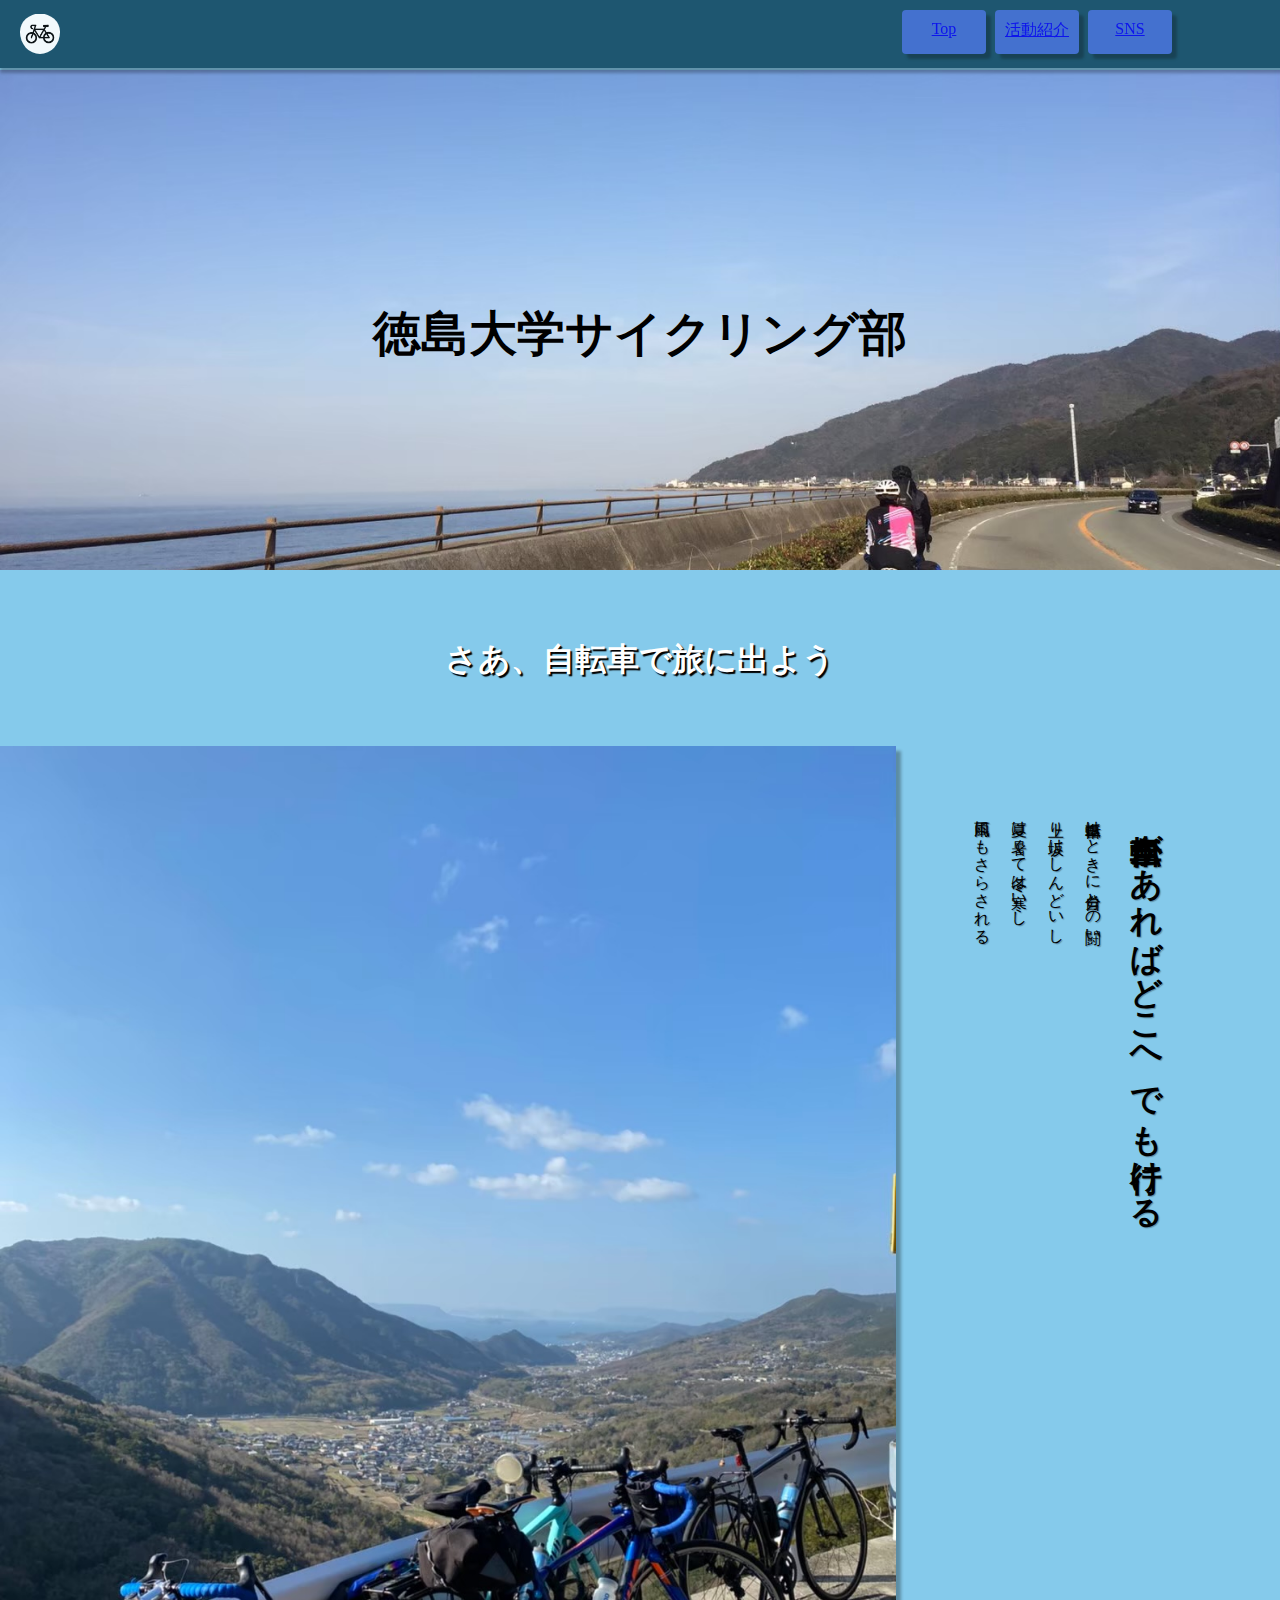
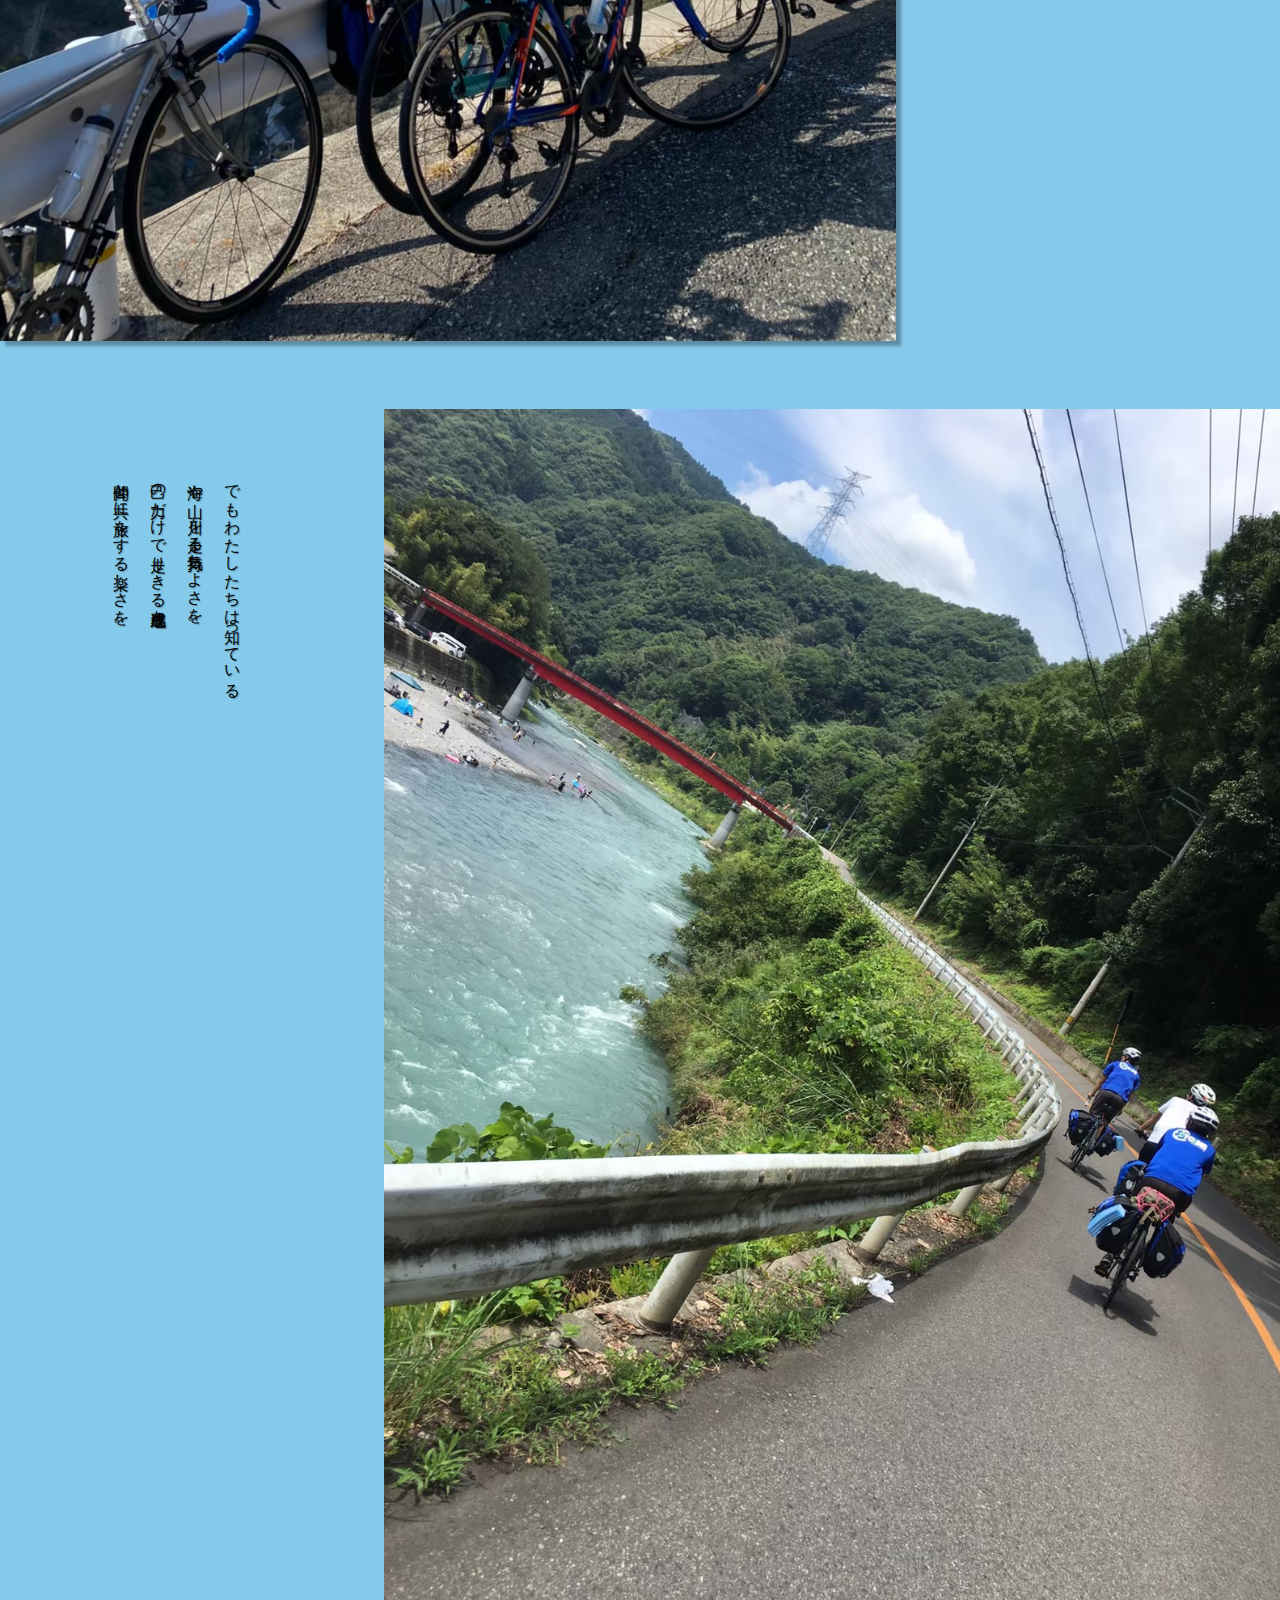
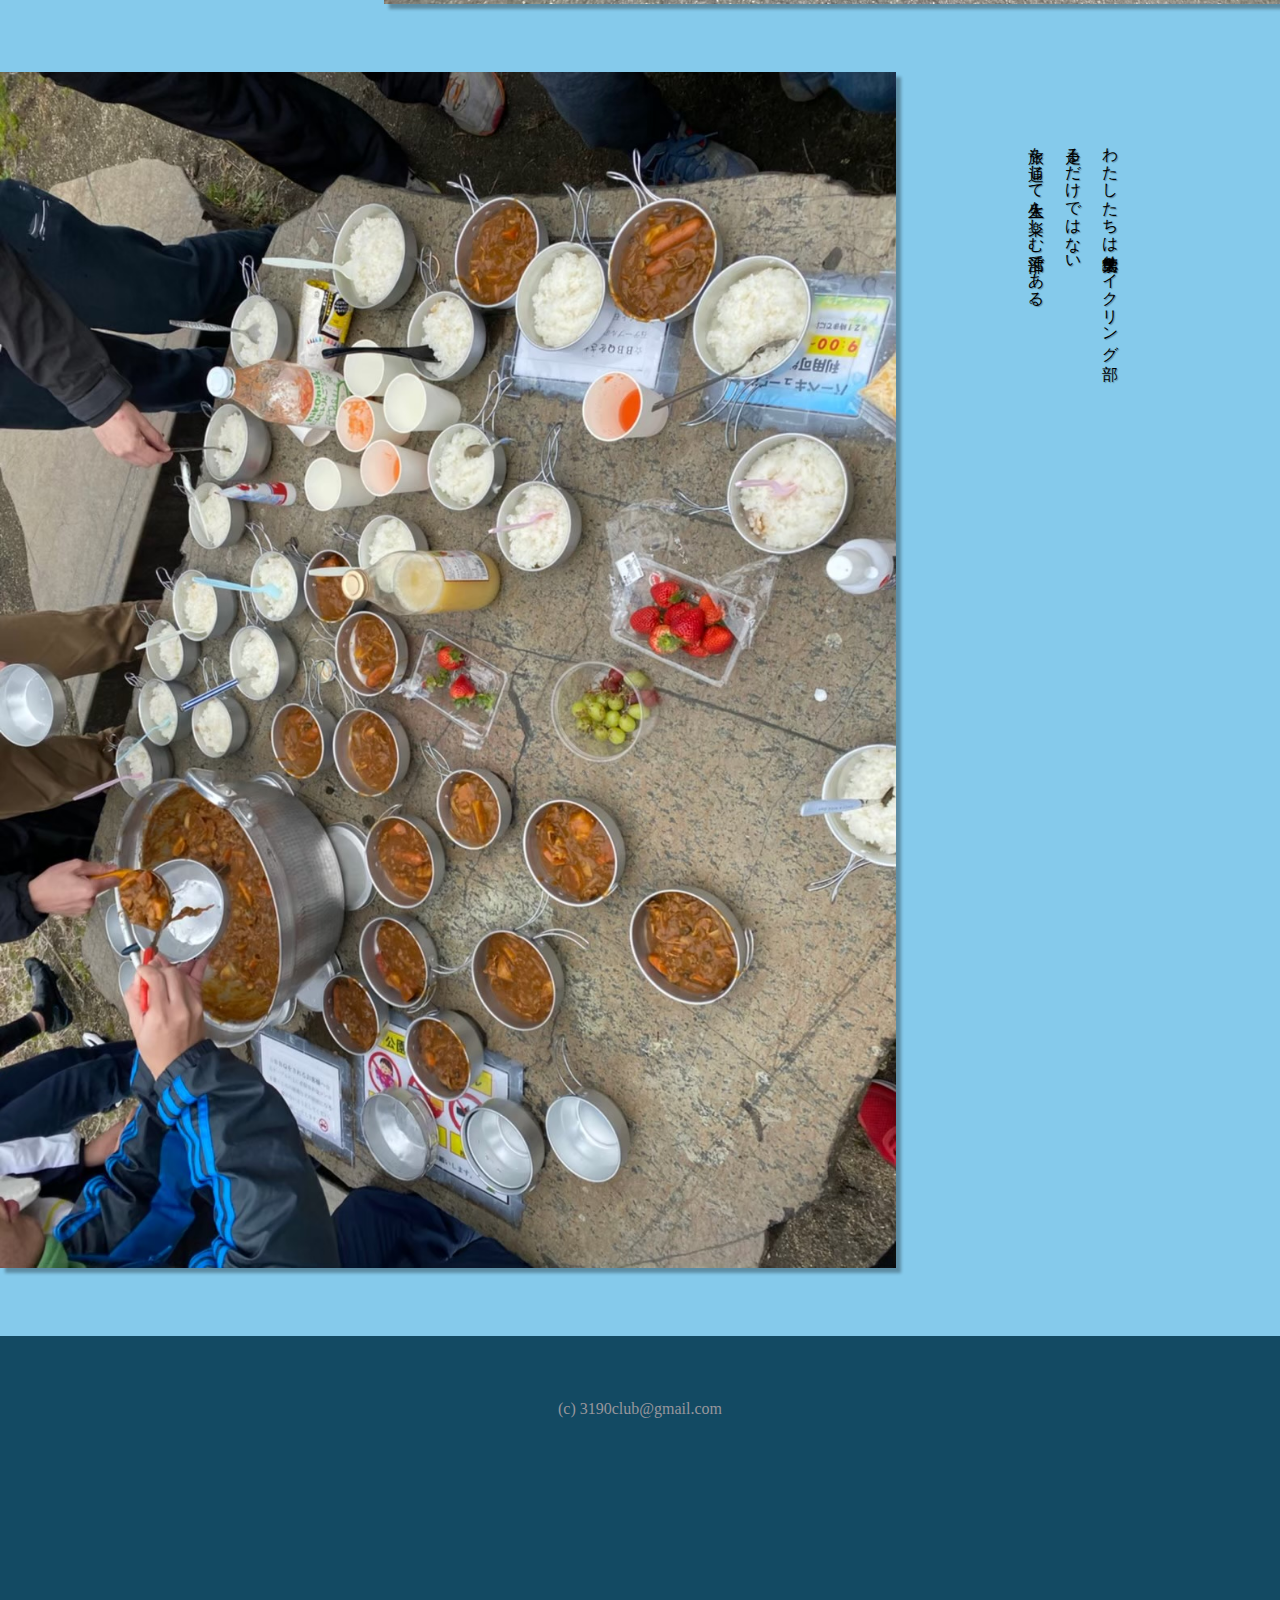
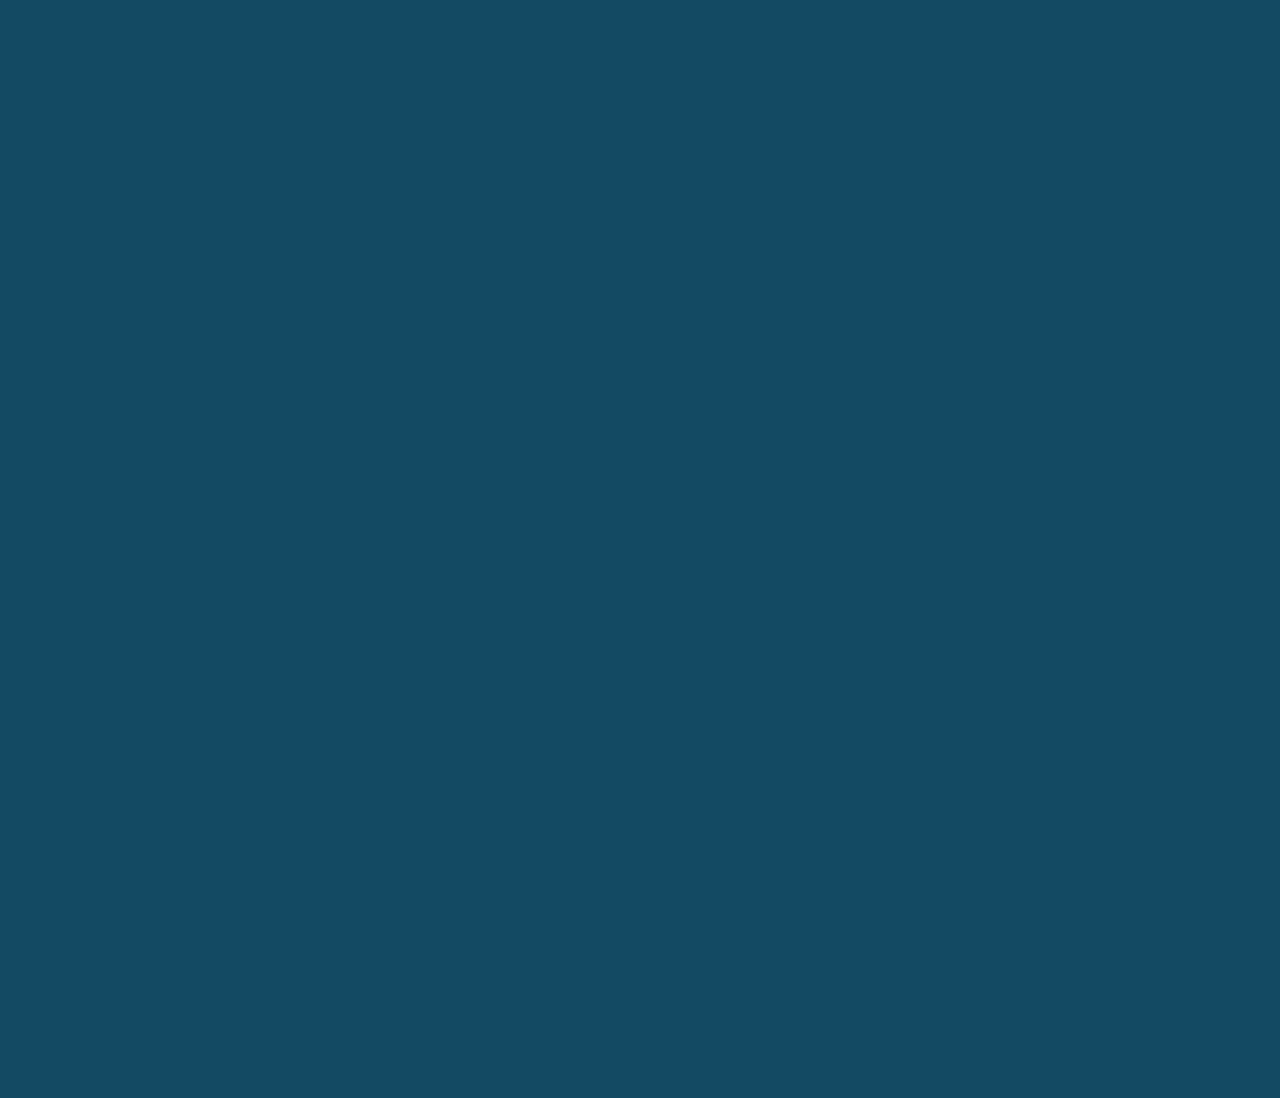
<file: index.html>
<!DOCTYPE html>
<html>
    <head>
        <meta charset="utf-8">
        <meta name="viewport" content="width=device-width, initial-scale=1"> <!--スマホにも対応-->
        <meta name=“keywords” content=“徳島大学,サイクリング部,徳大”>
        <title>徳島大学サイクリング部</title>
        <link rel="stylesheet" href="css/styles.css">
        <link rel="icon" href="favicon.JPG">
    </head>
    <body>
        <header>
            <ul>
                <a href="index.html"><img class="top" src="favicon.JPG"></a>
                <div class="head">
                    <li><a class="btn" href="index.html">Top</a></li>
                    <li><a class="btn" href="activities.html">活動紹介</a></li>
                    <li><a class="btn" href="sns.html">SNS</a></li>
                </div>
            </ul>
            
        </header>

        <section class="title">
            <img class="title_image" src="img/top2.JPG">
            <div class="title_text">
                <h1><font face="HG行書体">徳島大学</font></h1>
                <h1><font face="HG行書体">サイクリング部</font></h1>
            </div>
        </section>

        <section class="index">
            <h1><font face="HG行書体">さあ、自転車で旅に出よう</font></h1>
            <div class="container">
                <section>
                    <div class="pic">
                        <img src="img/tokudai_tour.JPG">
                    </div>
                    <div class="info">
                        <h1>自転車があればどこへでも行ける</h1>
                        <p>自転車はときに自分との闘い</p>
                        <p>上り坂はしんどいし</p>
                        <p>夏は暑くて冬は寒いし</p>
                        <p>雨風にもさらされる</p>
                    </div>
                </section>
                <section>
                    <div class="pic">
                        <img src="img/one-night.JPG">
                    </div>
                    <div class="info">
                        <p>でもわたしたちは知っている</p>
                        <p>海や山、川を走る気持ちよさを。</p>
                        <p>己の力だけで走りきる達成感を。</p>
                        <p>仲間と共に旅をする楽しさを。</p>
                    </div>
                </section>
                <section>
                    <div class="pic">
                        <img src="img/追いサイ.JPG">
                    </div>
                    <div class="info">
                        <p>わたしたちは徳島大学サイクリング部</p>
                        <p>走るだけではない</p>
                        <p>旅を通じて人生を楽しむ部活である。</p>
                    </div>
                </section>
            </div>
        </section>
        

        <footer>
            (c) 3190club@gmail.com
        </footer>
    </body>
</html>
</file>
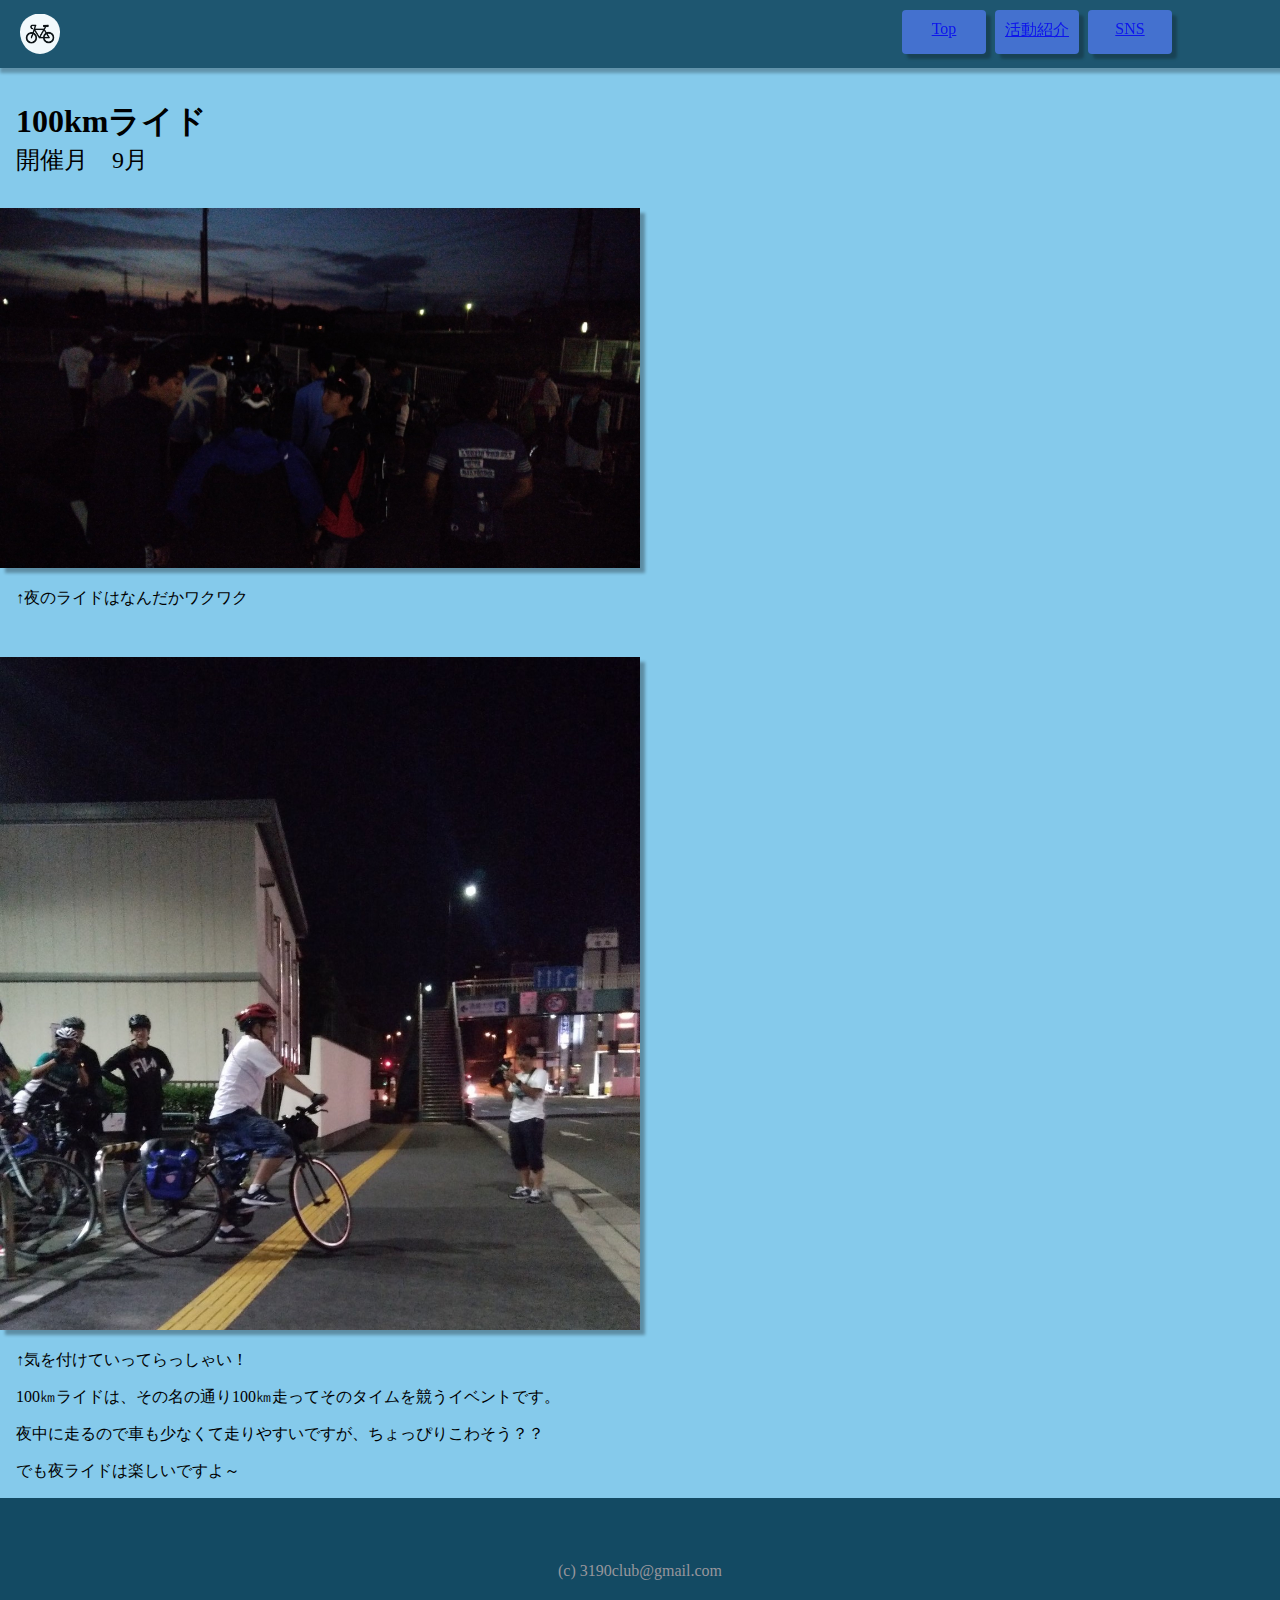
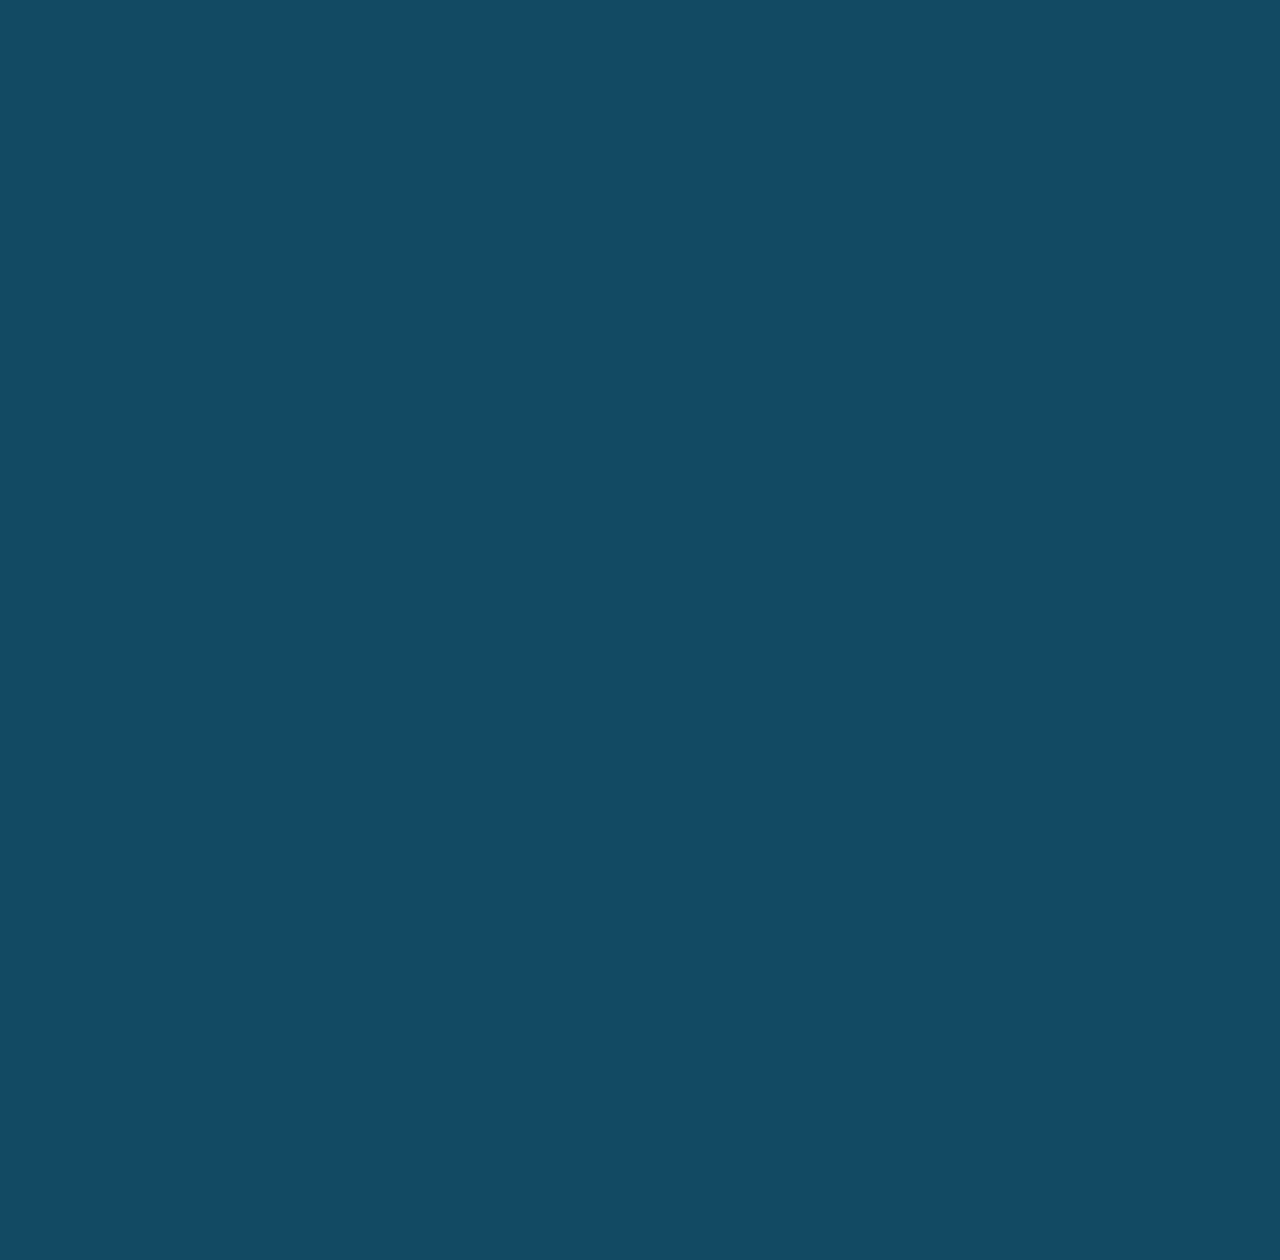
<file: 100kmride.html>
<!DOCTYPE html>
<html>
    <head>
        <meta charset="utf-8">
        <meta name="viewport" content="width=device-width, initial-scale=1"> <!--スマホにも対応-->
        <title>100kmライド</title>
        <link rel="stylesheet" href="css/styles.css">
        <link rel="icon" href="favicon.JPG">
    </head>
    <body>
        <header>
            <ul>
                <a href="index.html"><img class="top" src="favicon.JPG"></a>
                <div class="head">
                    <li><a class="btn" href="index.html">Top</a></li>
                    <li><a class="btn" href="activities.html">活動紹介</a></li>
                    <li><a class="btn" href="sns.html">SNS</a></li>
                </div>
            </ul>
        </header>

        <section class="event hyakkiroride">
            <h1><font face="HG行書体">100kmライド</font></h1>
            <h2>開催月　9月</h2>
            <img src="img/100kmride1.JPG">
            <p>↑夜のライドはなんだかワクワク</p>
            <img class="pic" src="img/100kmride2 (2).JPG">
            <p>↑気を付けていってらっしゃい！</p>
            
            <p>100㎞ライドは、その名の通り100㎞走ってそのタイムを競うイベントです。</p>
            <p>夜中に走るので車も少なくて走りやすいですが、ちょっぴりこわそう？？</p>
            <p>でも夜ライドは楽しいですよ～</p>
        </section>
        

        <footer>
            (c) 3190club@gmail.com
        </footer>
    </body>
</html>
</file>
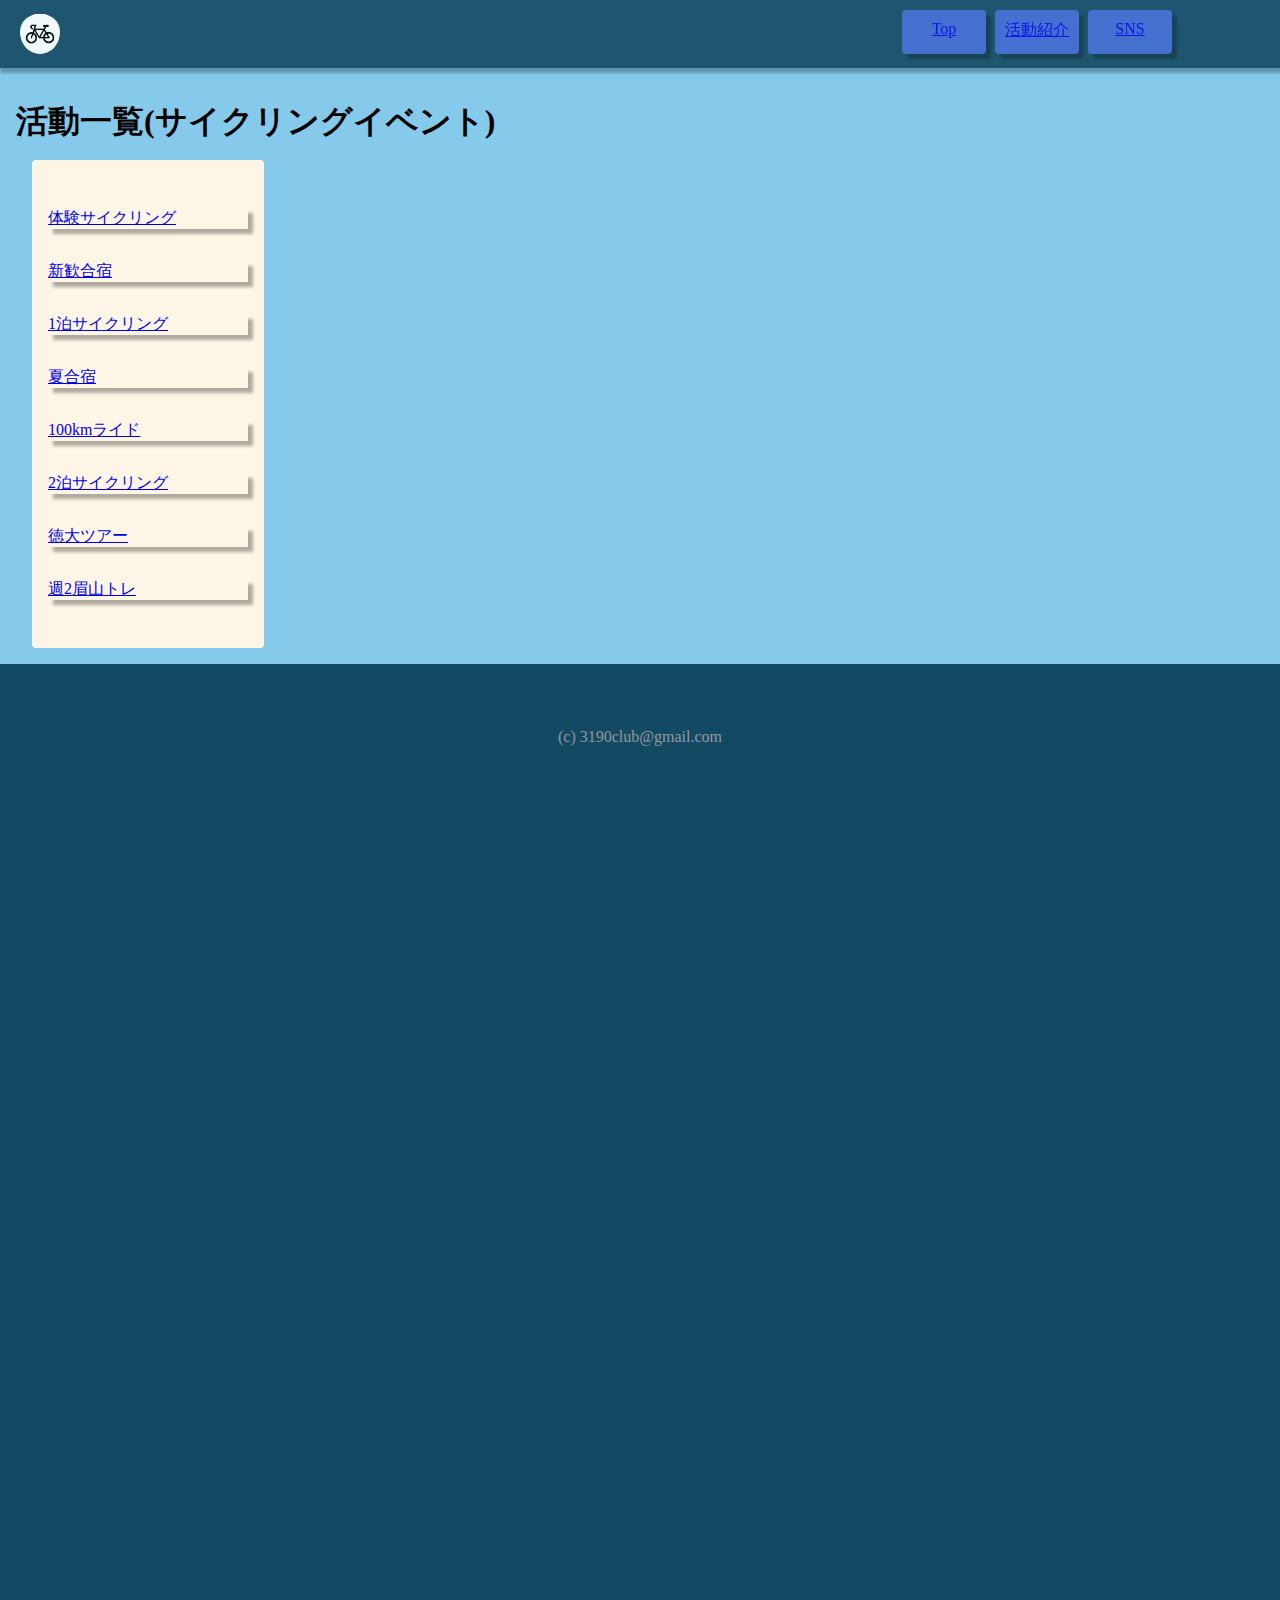
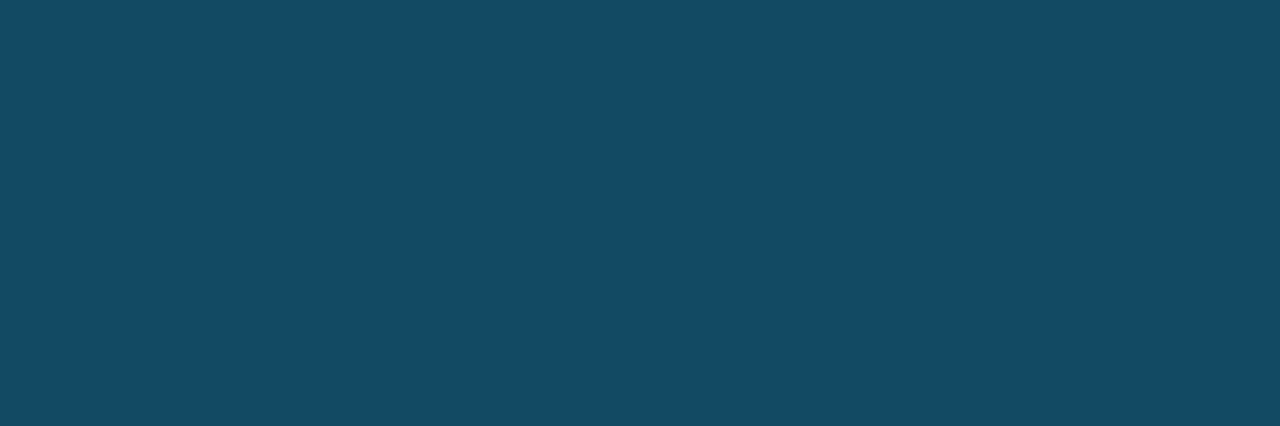
<file: activities.html>
<!DOCTYPE html>
<html>
    <head>
        <meta charset="utf-8">
        <meta name="viewport" content="width=device-width, initial-scale=1"> <!--スマホにも対応-->
        <title>活動一覧</title>
        <link rel="stylesheet" href="css/styles.css">
        <link rel="icon" href="favicon.JPG">
    </head>
    <body>
        <header>
            <ul>
                <a href="index.html"><img class="top" src="favicon.JPG"></a>
                <div class="head">
                    <li><a class="btn" href="index.html">Top</a></li>
                    <li><a class="btn" href="activities.html">活動紹介</a></li>
                    <li><a class="btn" href="sns.html">SNS</a></li>
                </div>
            </ul>
        </header>

        <section class="event activities">
            <h1>活動一覧(サイクリングイベント)</h1>
            <ul>
                <li><a href="trial.html">体験サイクリング</a></li>
                <li><a href="reception.html">新歓合宿</a></li>
                <li><a href="one-night.html">1泊サイクリング</a></li>
                <li><a href="summer.html">夏合宿</a></li>
                <li><a href="100kmride.html">100kmライド</a></li>
                <li><a href="two-night.html">2泊サイクリング</a></li>
                <li><a href="tokudai-tour.html">徳大ツアー</a></li>
                <li><a href="training.html">週2眉山トレ</a></li>
            </ul>
        </section>
        

        <footer>
            (c) 3190club@gmail.com
        </footer>
    </body>
</html>
</file>
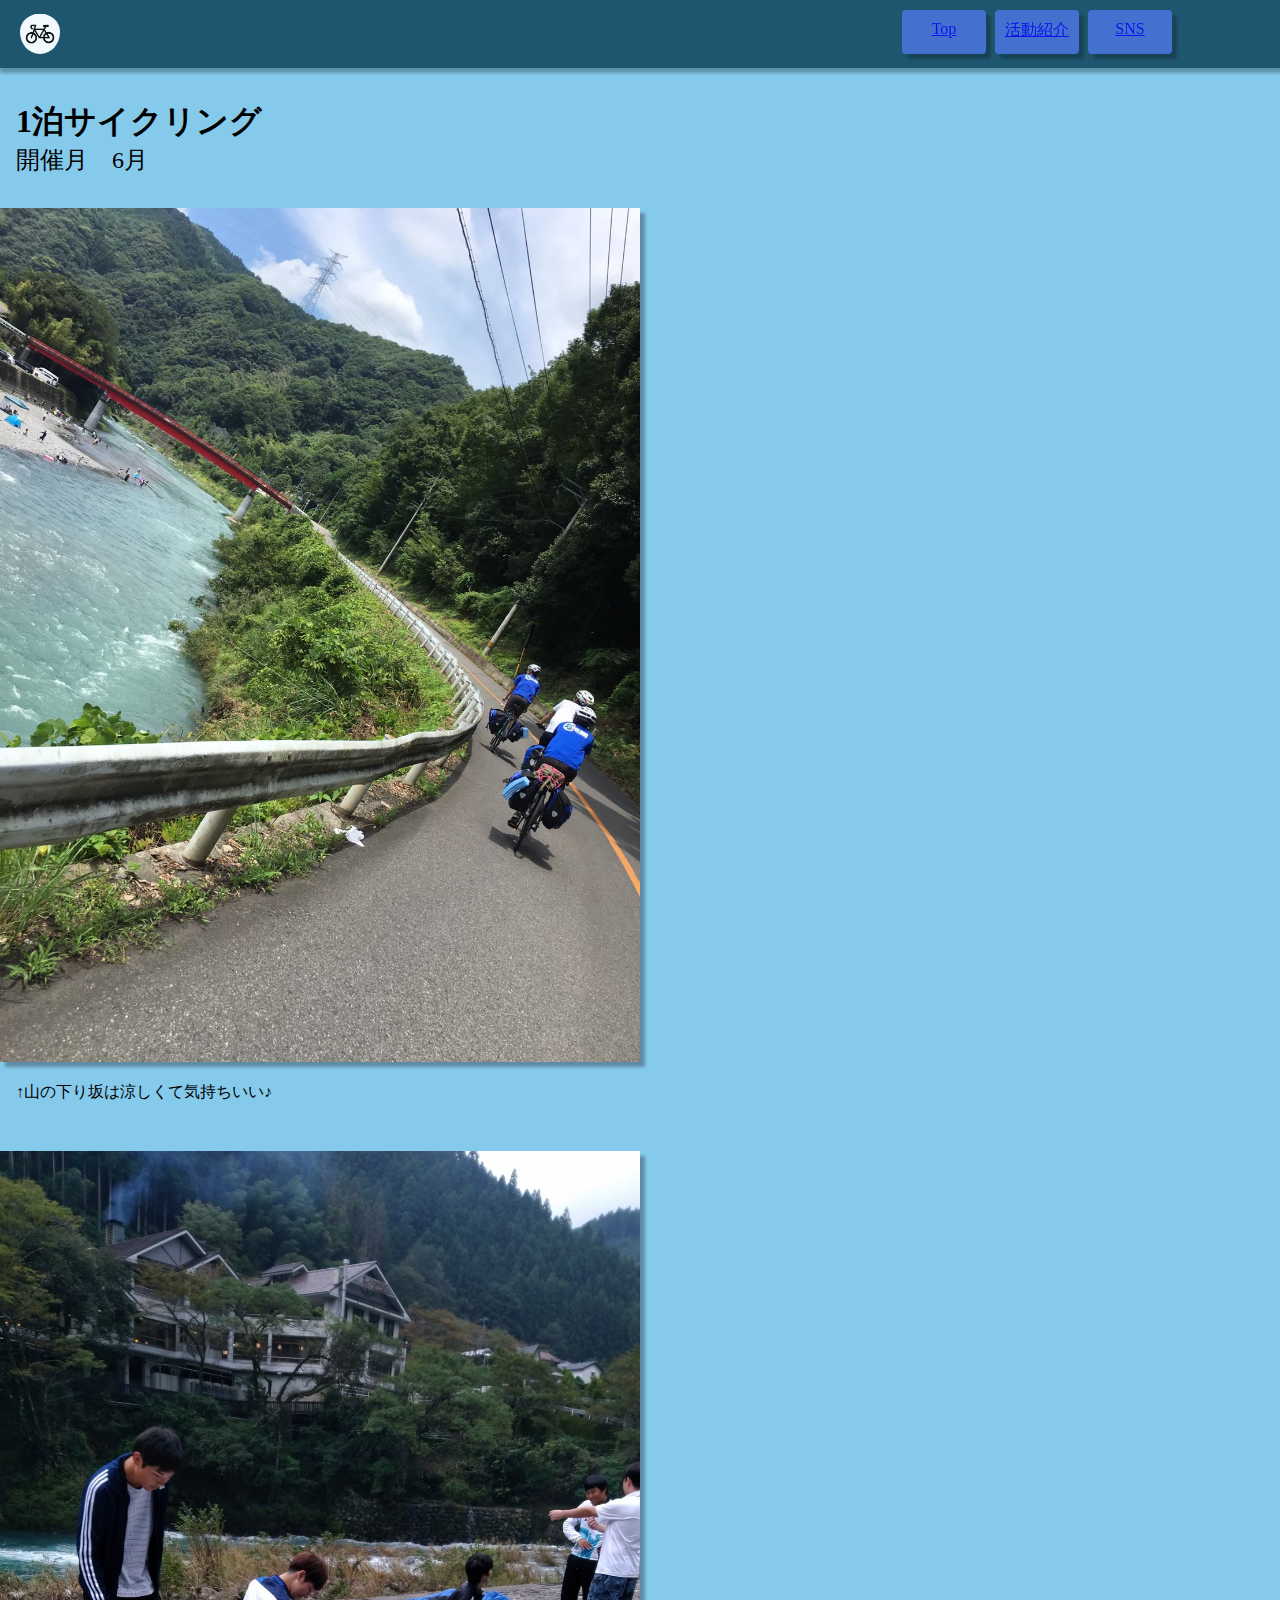
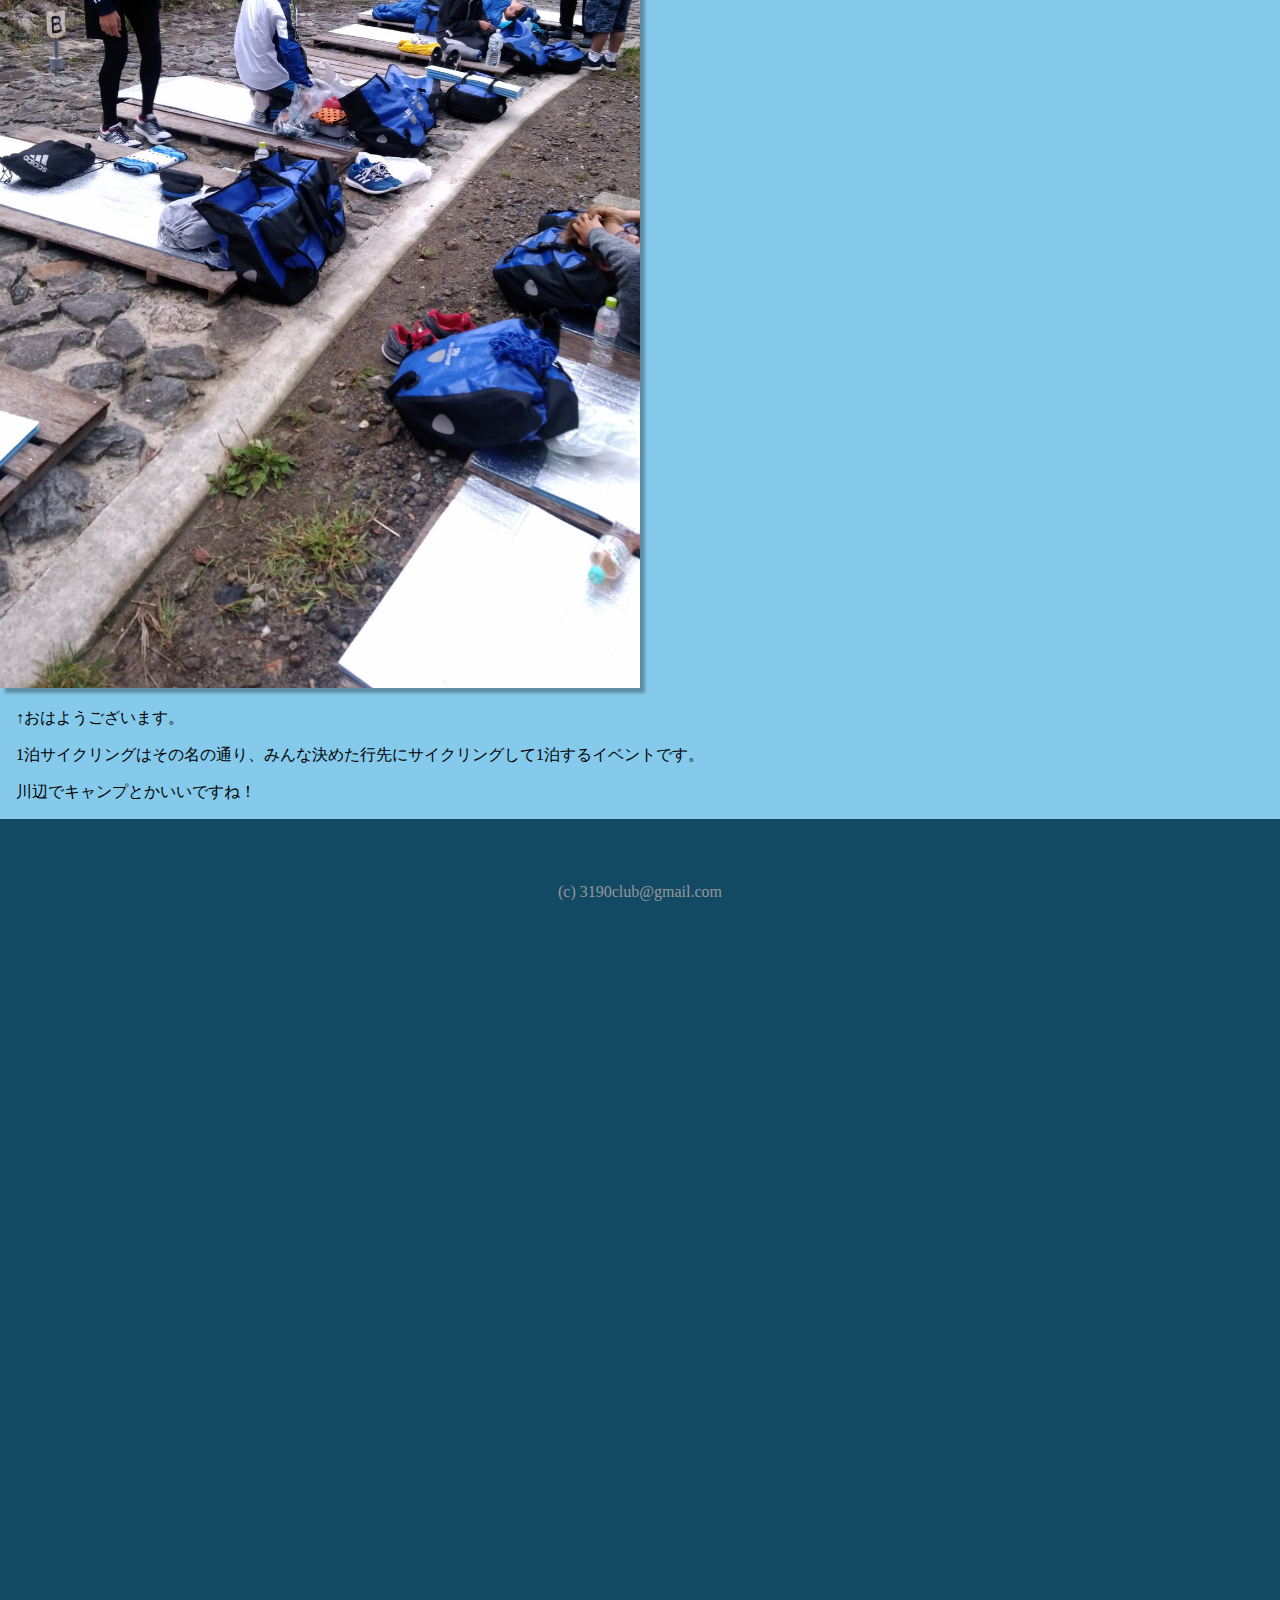
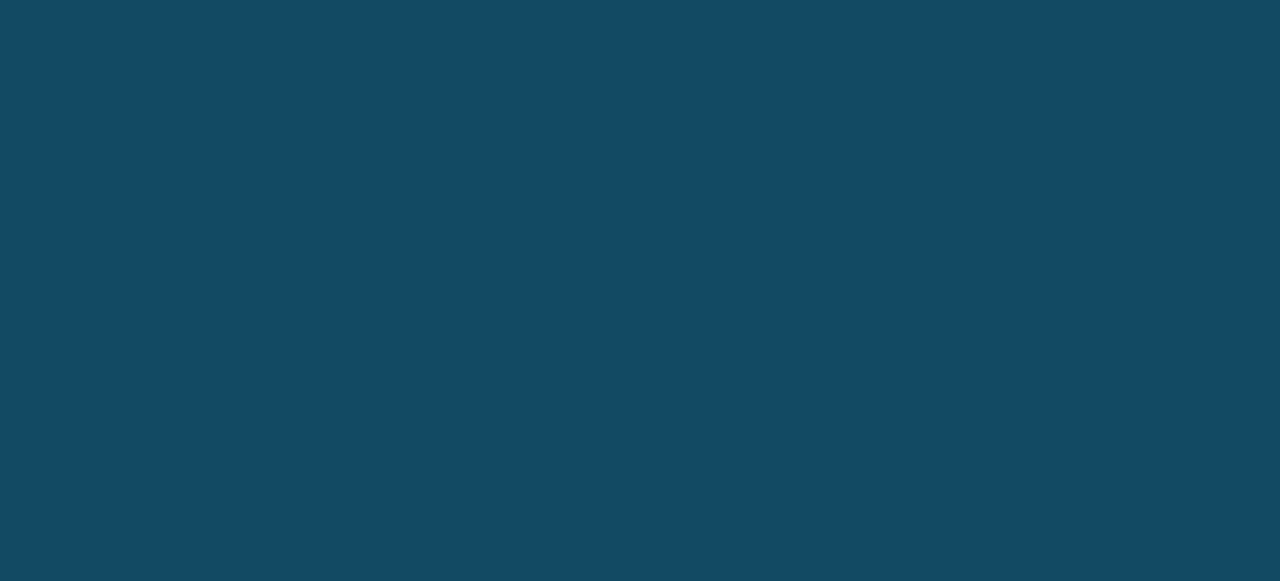
<file: one-night.html>
<!DOCTYPE html>
<html>
    <head>
        <meta charset="utf-8">
        <meta name="viewport" content="width=device-width, initial-scale=1"> <!--スマホにも対応-->
        <title>1泊サイクリング</title>
        <link rel="stylesheet" href="css/styles.css">
        <link rel="icon" href="favicon.JPG">
    </head>
    <body>
        <header>
            <ul>
                <a href="index.html"><img class="top" src="favicon.JPG"></a>
                <div class="head">
                    <li><a class="btn" href="index.html">Top</a></li>
                    <li><a class="btn" href="activities.html">活動紹介</a></li>
                    <li><a class="btn" href="sns.html">SNS</a></li>
                </div>
            </ul>
        </header>

        <section class="event one-night">
            <h1><font face="HG行書体">1泊サイクリング</font></h1>
            <h2>開催月　6月</h2>
            <img src="img/one-night.JPG">
            <p>↑山の下り坂は涼しくて気持ちいい♪</p>
            <img src="img/one-night2.JPG">
            <p>↑おはようございます。</p>
            
            <p>1泊サイクリングはその名の通り、みんな決めた行先にサイクリングして1泊するイベントです。</p>
            <p>川辺でキャンプとかいいですね！</p>
        </section>
        

        <footer>
            (c) 3190club@gmail.com
        </footer>
    </body>
</html>
</file>
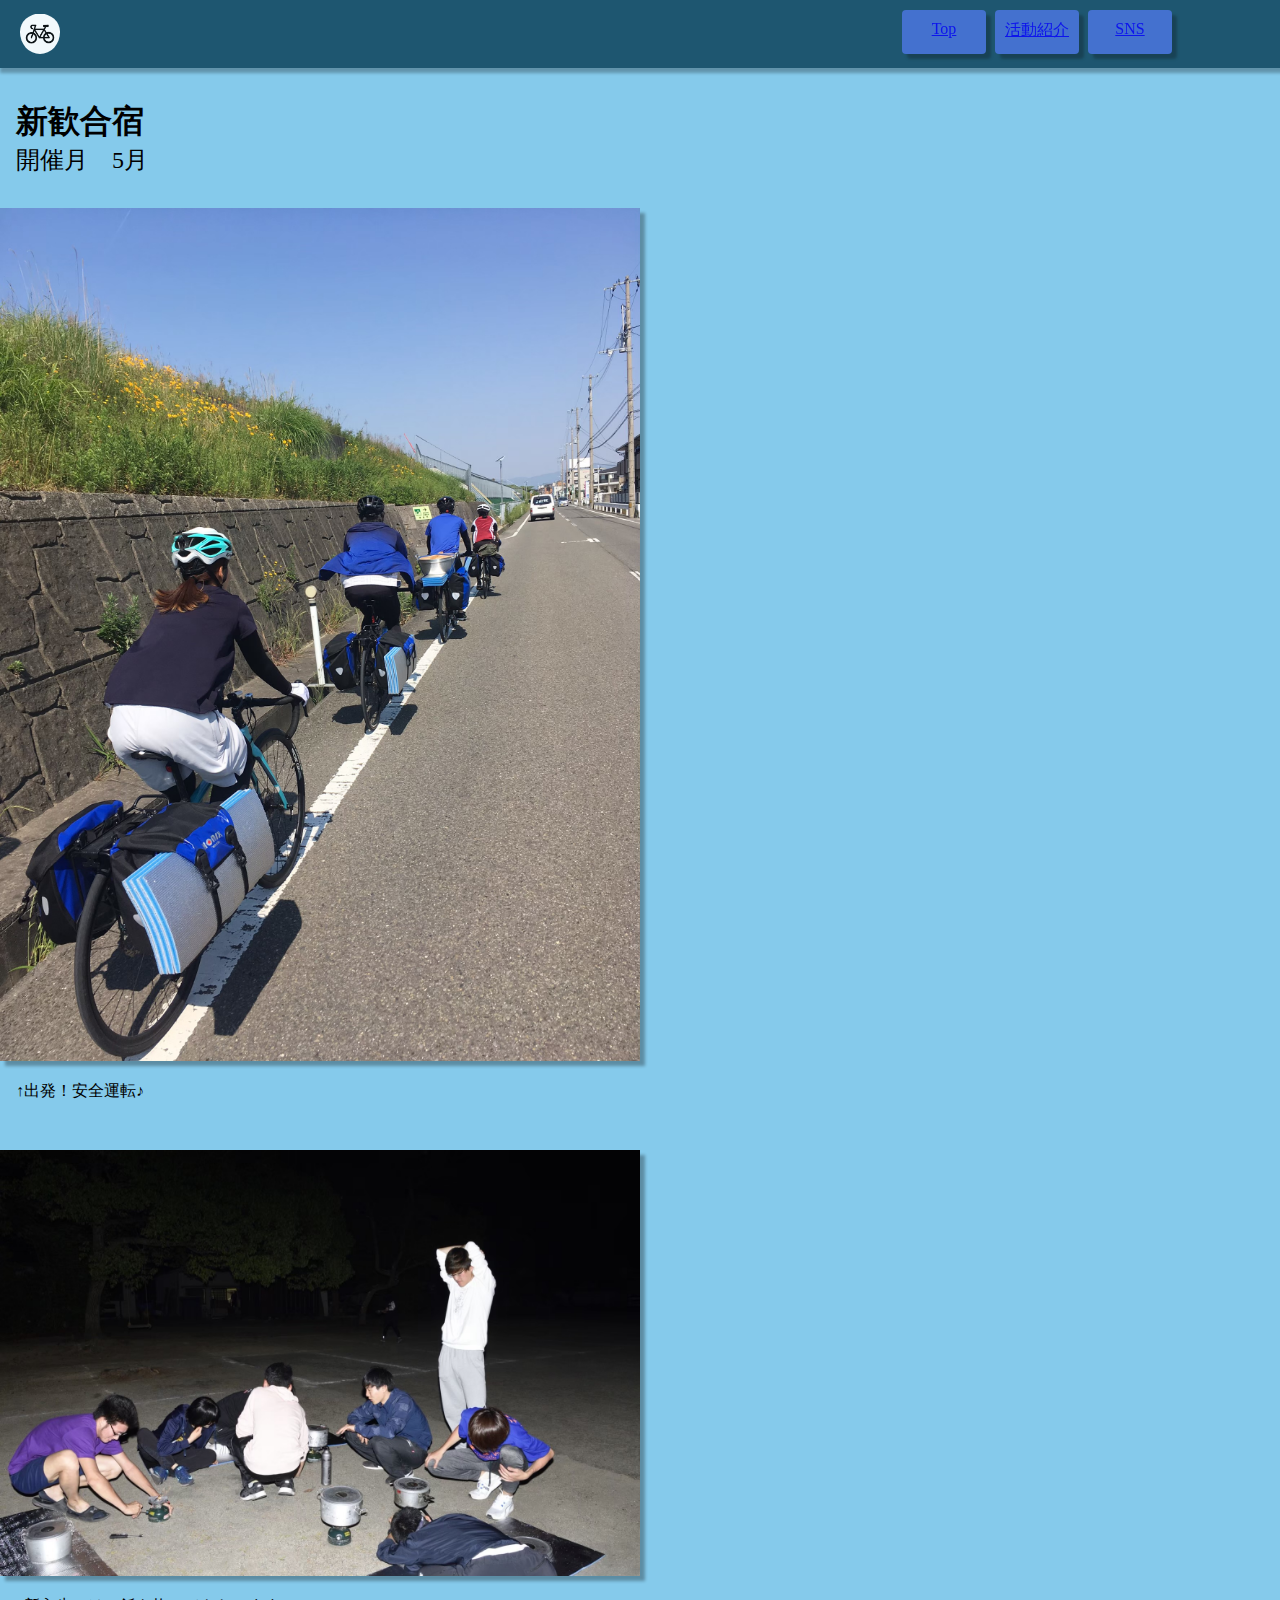
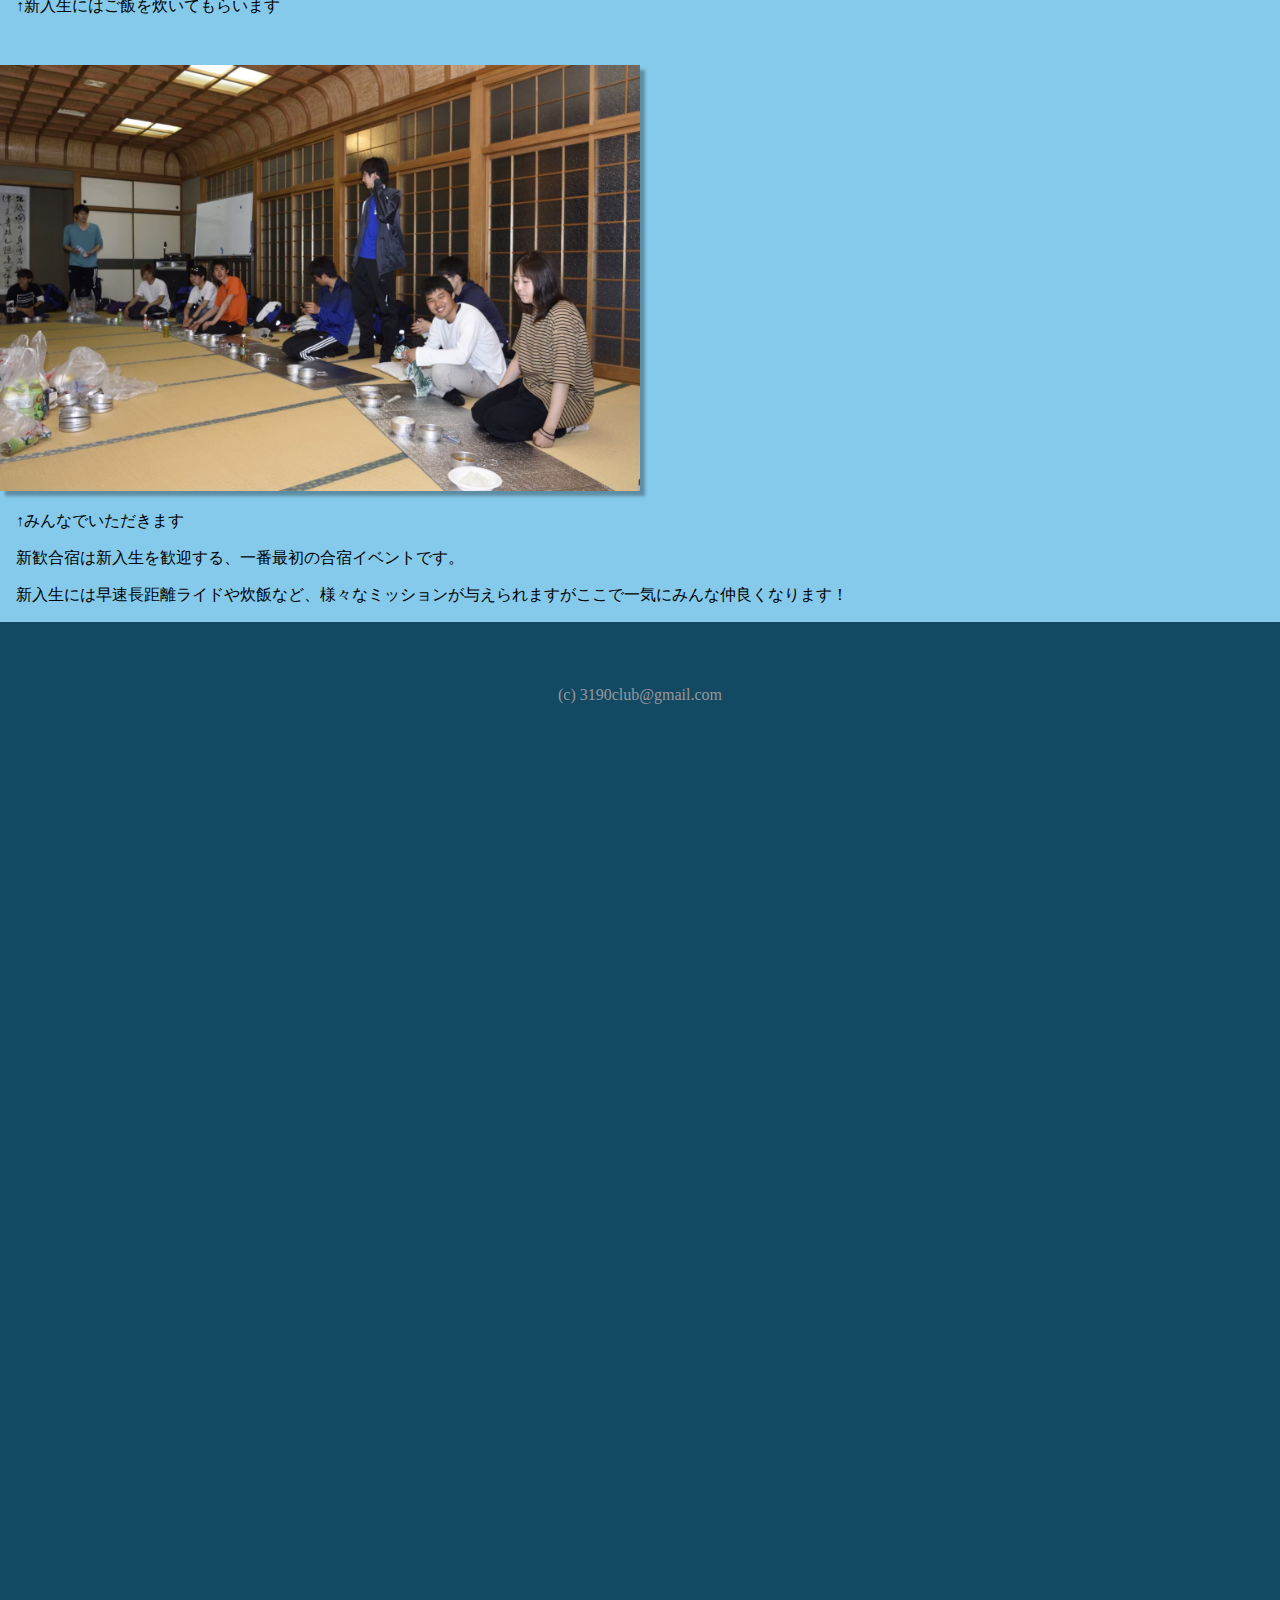
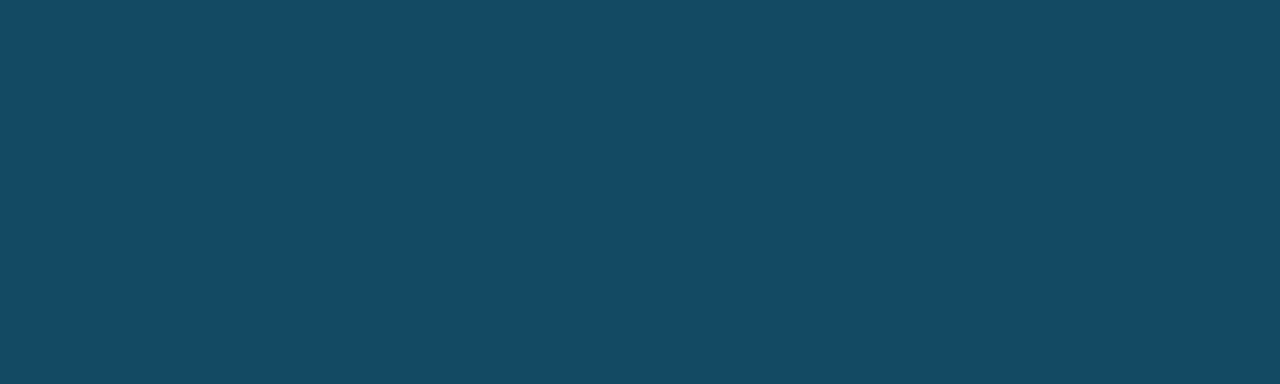
<file: reception.html>
<!DOCTYPE html>
<html>
    <head>
        <meta charset="utf-8">
        <meta name="viewport" content="width=device-width, initial-scale=1"> <!--スマホにも対応-->
        <title>新歓合宿</title>
        <link rel="stylesheet" href="css/styles.css">
        <link rel="icon" href="favicon.JPG">
    </head>
    <body>
        <header>
            <ul>
                <a href="index.html"><img class="top" src="favicon.JPG"></a>
                <div class="head">
                    <li><a class="btn" href="index.html">Top</a></li>
                    <li><a class="btn" href="activities.html">活動紹介</a></li>
                    <li><a class="btn" href="sns.html">SNS</a></li>
                </div>
            </ul>
        </header>

        <section class="event reception">
            <h1><font face="HG行書体">新歓合宿</font></h1>
            <h2>開催月　5月</h2>
            <img src="img/reception1.JPG">
            <p>↑出発！安全運転♪</p>
            <img src="img/reception2.JPG">
            <p>↑新入生にはご飯を炊いてもらいます</p>
            <img src="img/reception3.JPG">
            <p>↑みんなでいただきます</p>
            <p>新歓合宿は新入生を歓迎する、一番最初の合宿イベントです。</p>
            <p>新入生には早速長距離ライドや炊飯など、様々なミッションが与えられますがここで一気にみんな仲良くなります！</p>
        </section>
        

        <footer>
            (c) 3190club@gmail.com
        </footer>
    </body>
</html>
</file>
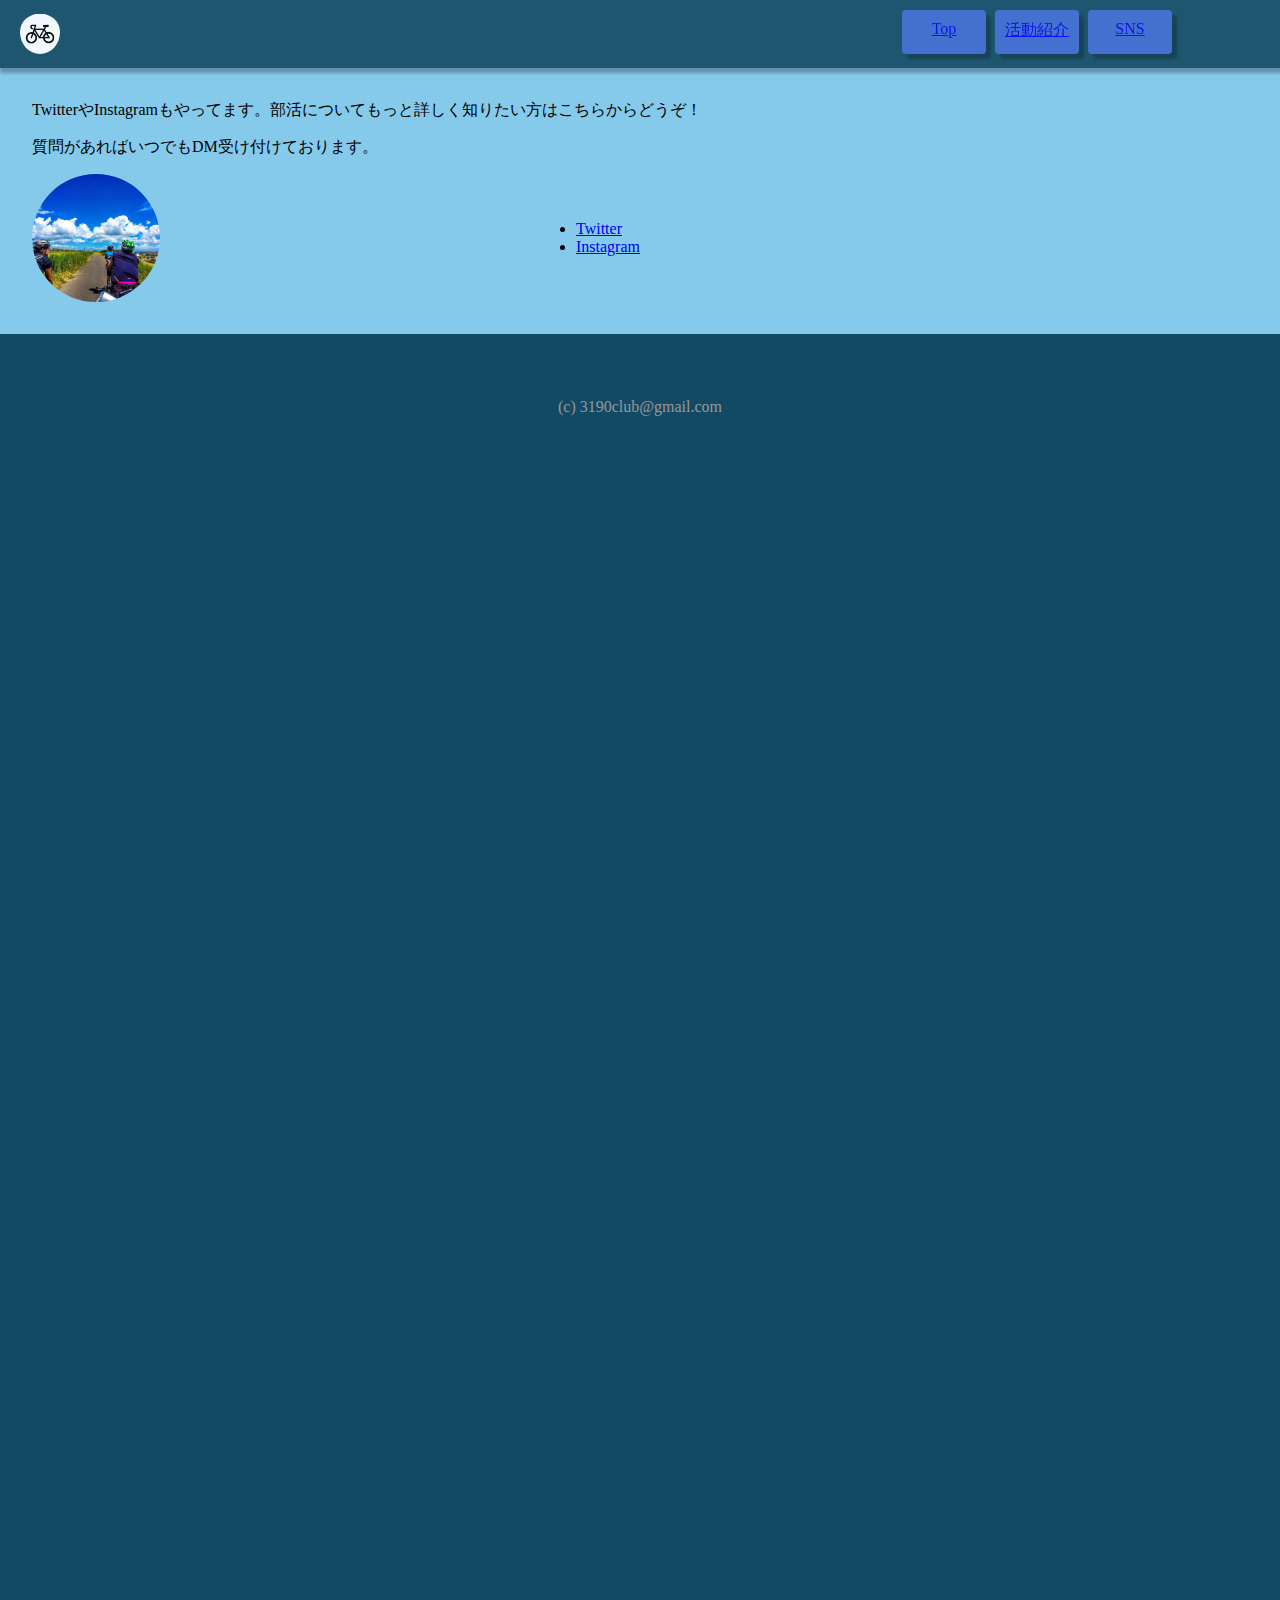
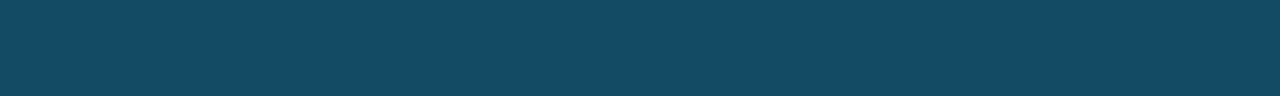
<file: sns.html>
<!DOCTYPE html>
<html>
    <head>
        <meta charset="utf-8">
        <meta name="viewport" content="width=device-width, initial-scale=1"> <!--スマホにも対応-->
        <title>sns情報</title>
        <link rel="stylesheet" href="css/styles.css">
        <link rel="icon" href="favicon.JPG">
    </head>
    <body>
        <header>
            <ul>
                <a href="index.html"><img class="top" src="favicon.JPG"></a>
                <div class="head">
                    <li><a class="btn" href="index.html">Top</a></li>
                    <li><a class="btn" href="activities.html">活動紹介</a></li>
                    <li><a class="btn" href="sns.html">SNS</a></li>
                </div>
            </ul>
        </header>

        <section class="sns">
            <p>TwitterやInstagramもやってます。部活についてもっと詳しく知りたい方はこちらからどうぞ！</p>
            <p>質問があればいつでもDM受け付けております。</p>
            <div>
                <img src="img/top.JPG">
                <ul>
                    <li><a href="https://twitter.com/tokushimaucc" target="_blank">Twitter</a></li>
                    <li><a href="https://www.instagram.com/tokushimaucc" target="_blank">Instagram</a></li>
                </ul>
            </div>
        </section>
        

        <footer>
            (c) 3190club@gmail.com
        </footer>
    </body>
</html>
</file>
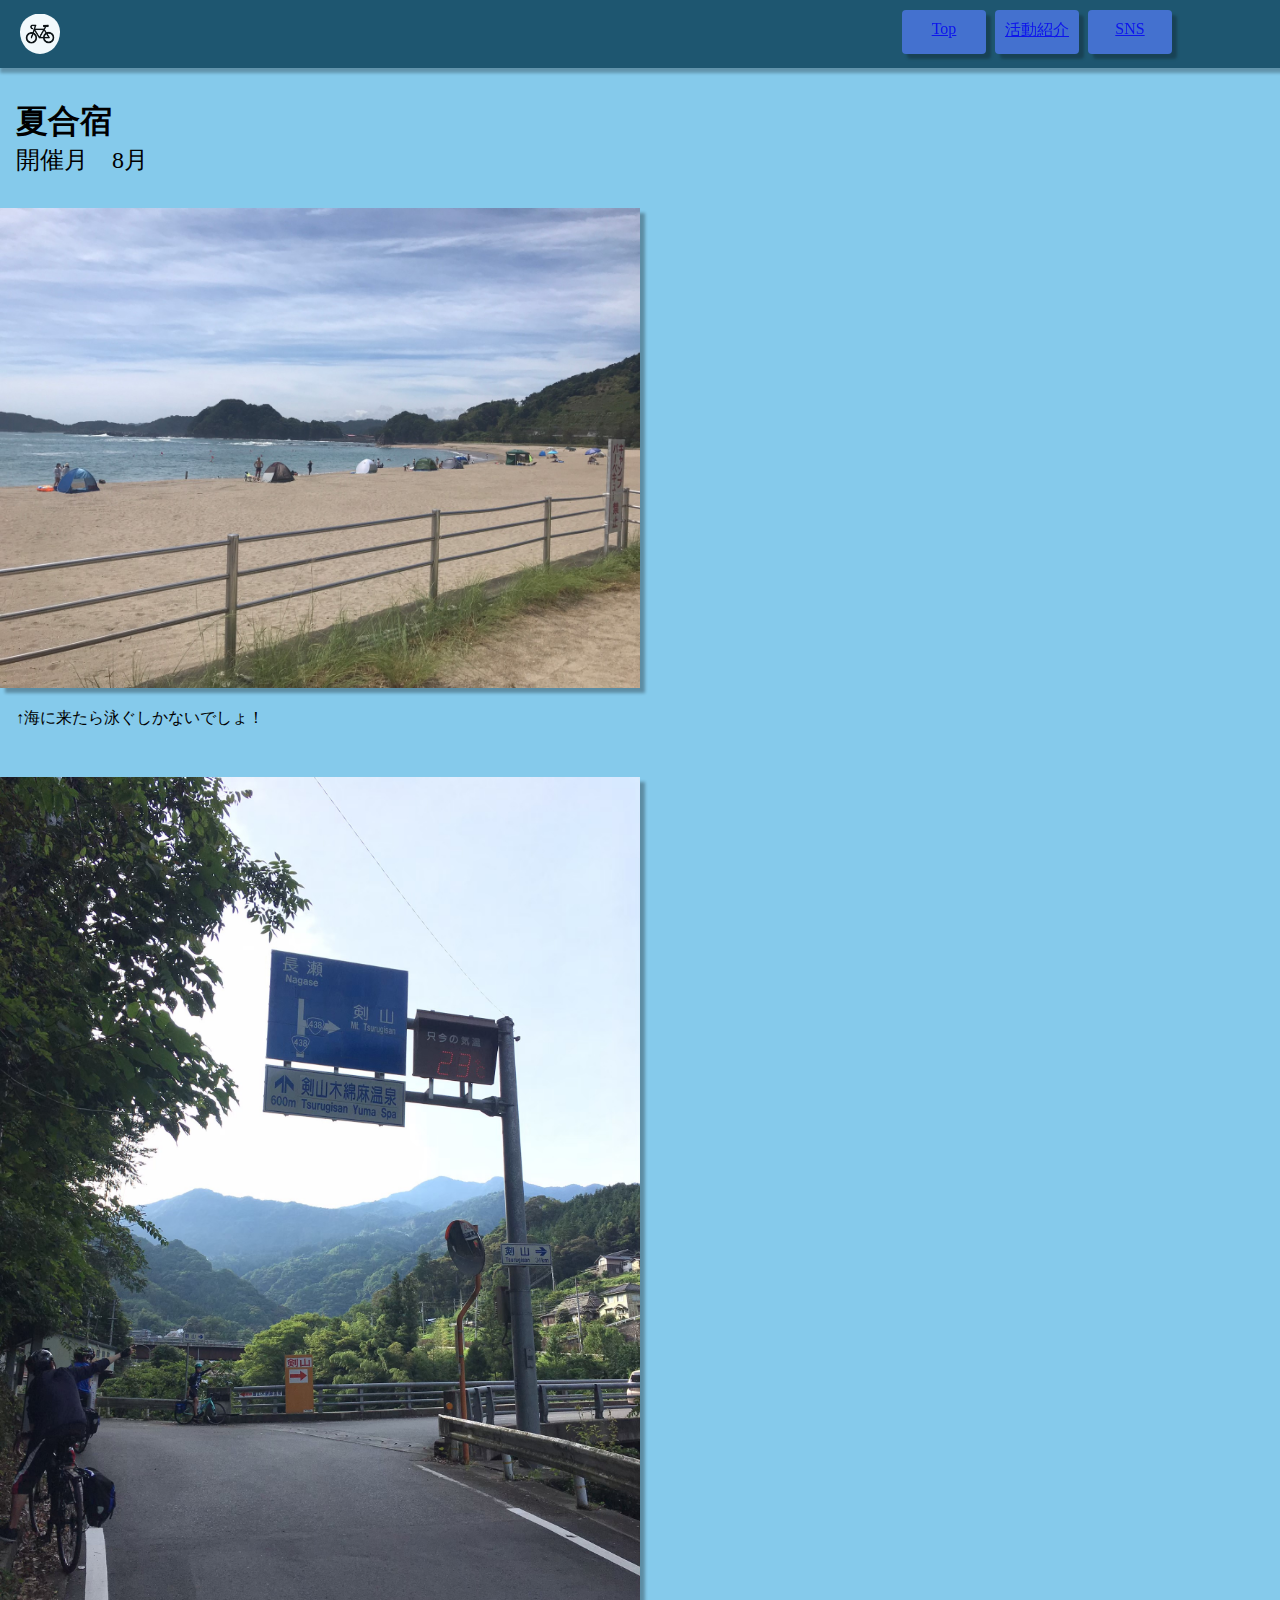
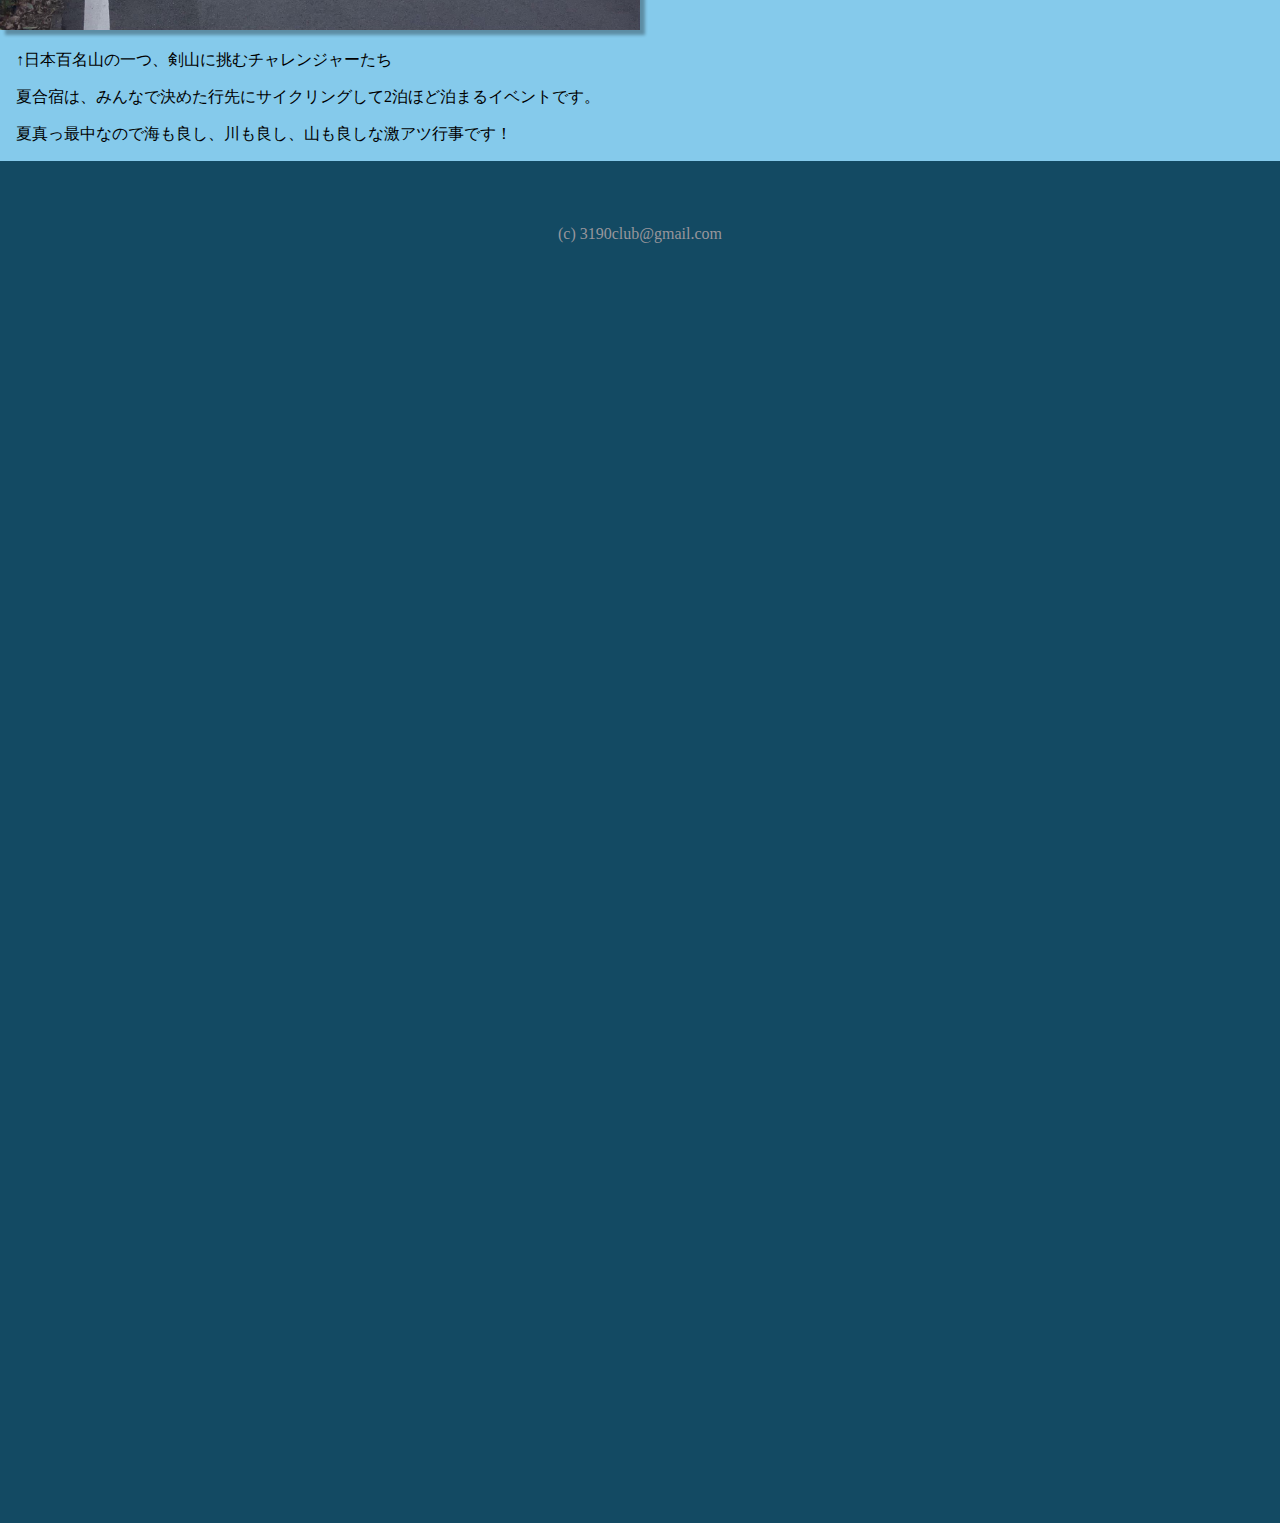
<file: summer.html>
<!DOCTYPE html>
<html>
    <head>
        <meta charset="utf-8">
        <meta name="viewport" content="width=device-width, initial-scale=1"> <!--スマホにも対応-->
        <title>夏合宿</title>
        <link rel="stylesheet" href="css/styles.css">
        <link rel="icon" href="favicon.JPG">
    </head>
    <body>
        <header>
            <ul>
                <a href="index.html"><img class="top" src="favicon.JPG"></a>
                <div class="head">
                    <li><a class="btn" href="index.html">Top</a></li>
                    <li><a class="btn" href="activities.html">活動紹介</a></li>
                    <li><a class="btn" href="sns.html">SNS</a></li>
                </div>
            </ul>
        </header>

        <section class="event summer">
            <h1><font face="HG行書体">夏合宿</font></h1>
            <h2>開催月　8月</h2>
            <img src="img/summer1.JPG">
            <p>↑海に来たら泳ぐしかないでしょ！</p>
            <img src="img/summer2.JPG">
            <p>↑日本百名山の一つ、剣山に挑むチャレンジャーたち</p>
            
            <p>夏合宿は、みんなで決めた行先にサイクリングして2泊ほど泊まるイベントです。</p>
            <p>夏真っ最中なので海も良し、川も良し、山も良しな激アツ行事です！</p>
        </section>
        

        <footer>
            (c) 3190club@gmail.com
        </footer>
    </body>
</html>
</file>
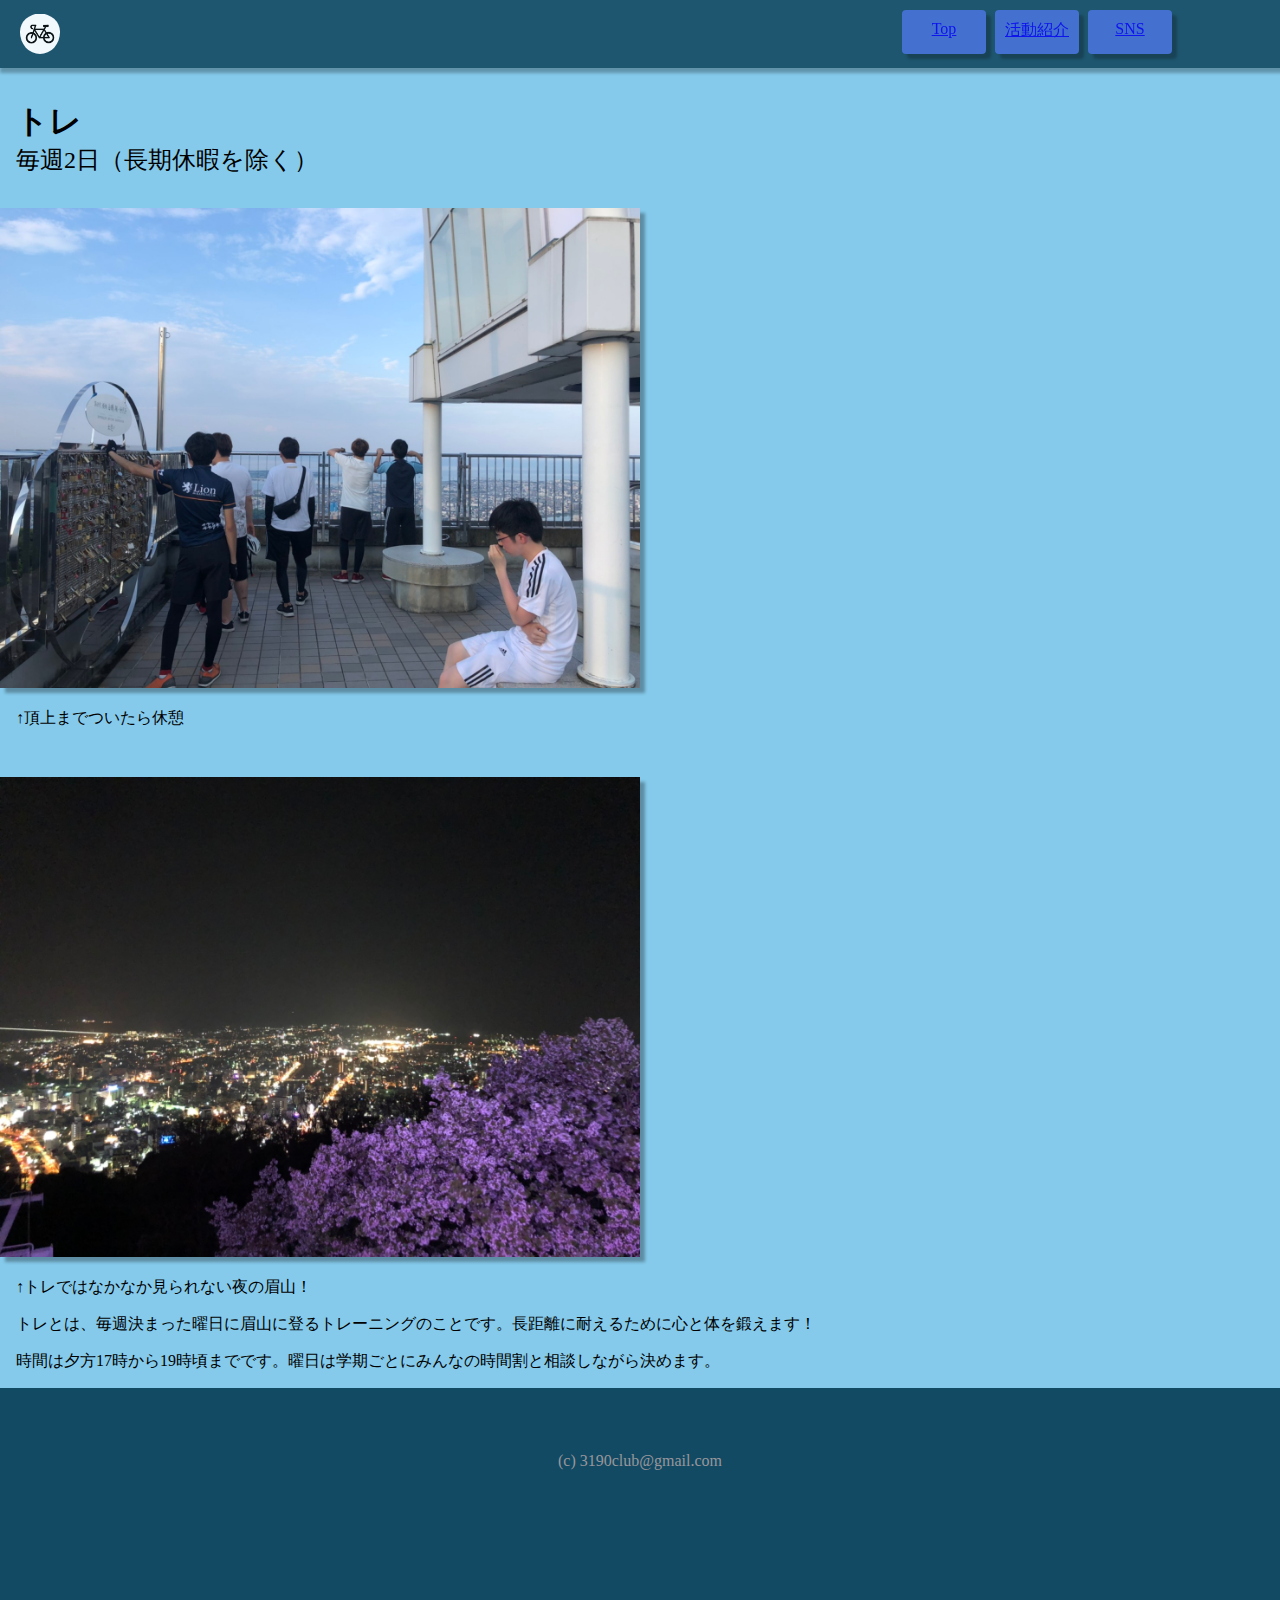
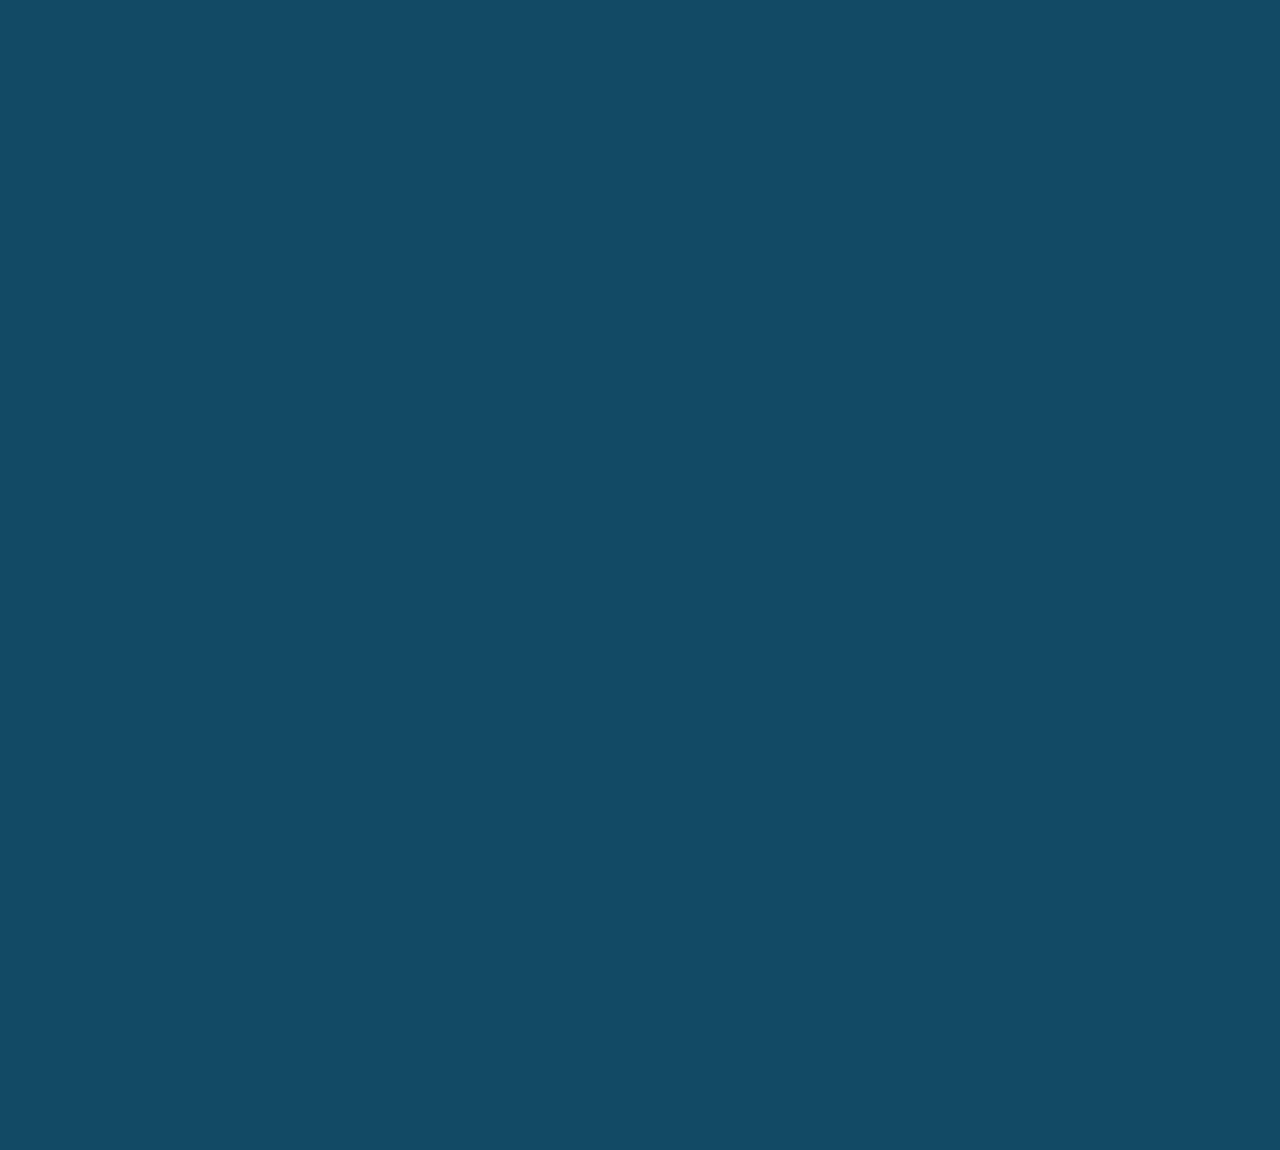
<file: training.html>
<!DOCTYPE html>
<html>
    <head>
        <meta charset="utf-8">
        <meta name="viewport" content="width=device-width, initial-scale=1"> <!--スマホにも対応-->
        <title>トレ</title>
        <link rel="stylesheet" href="css/styles.css">
        <link rel="icon" href="favicon.JPG">
    </head>
    <body>
        <header>
            <ul>
                <a href="index.html"><img class="top" src="favicon.JPG"></a>
                <div class="head">
                    <li><a class="btn" href="index.html">Top</a></li>
                    <li><a class="btn" href="activities.html">活動紹介</a></li>
                    <li><a class="btn" href="sns.html">SNS</a></li>
                </div>
            </ul>
        </header>

        <section class="event training">
            <h1><font face="HG行書体">トレ</font></h1>
            <h2>毎週2日（長期休暇を除く）</h2>
            <img src="img/bizan.JPG">
            <p>↑頂上までついたら休憩</p>
            <img src="img/bizan2.JPG">
            <p>↑トレではなかなか見られない夜の眉山！</p>
        
            <p>トレとは、毎週決まった曜日に眉山に登るトレーニングのことです。長距離に耐えるために心と体を鍛えます！</p>
            <p>時間は夕方17時から19時頃までです。曜日は学期ごとにみんなの時間割と相談しながら決めます。</p>
        </section>
        

        <footer>
            (c) 3190club@gmail.com
        </footer>
    </body>
</html>
</file>
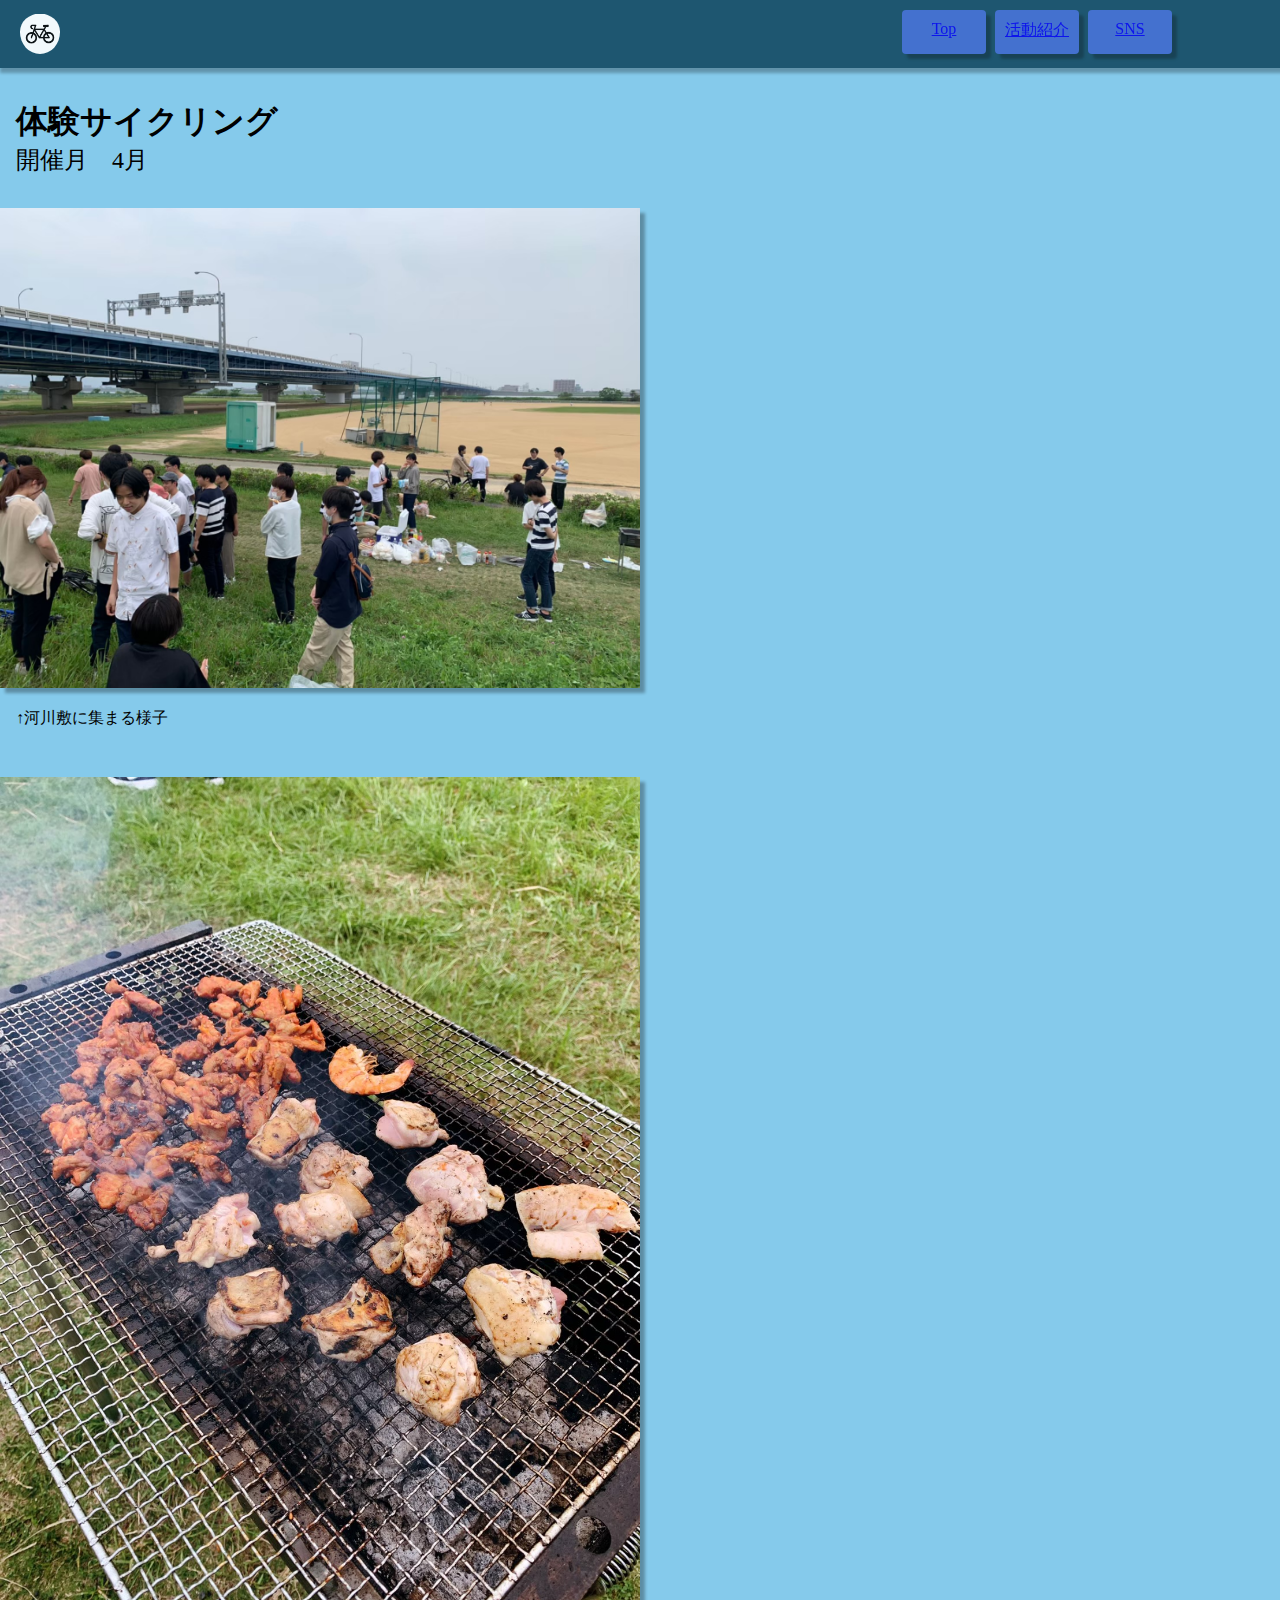
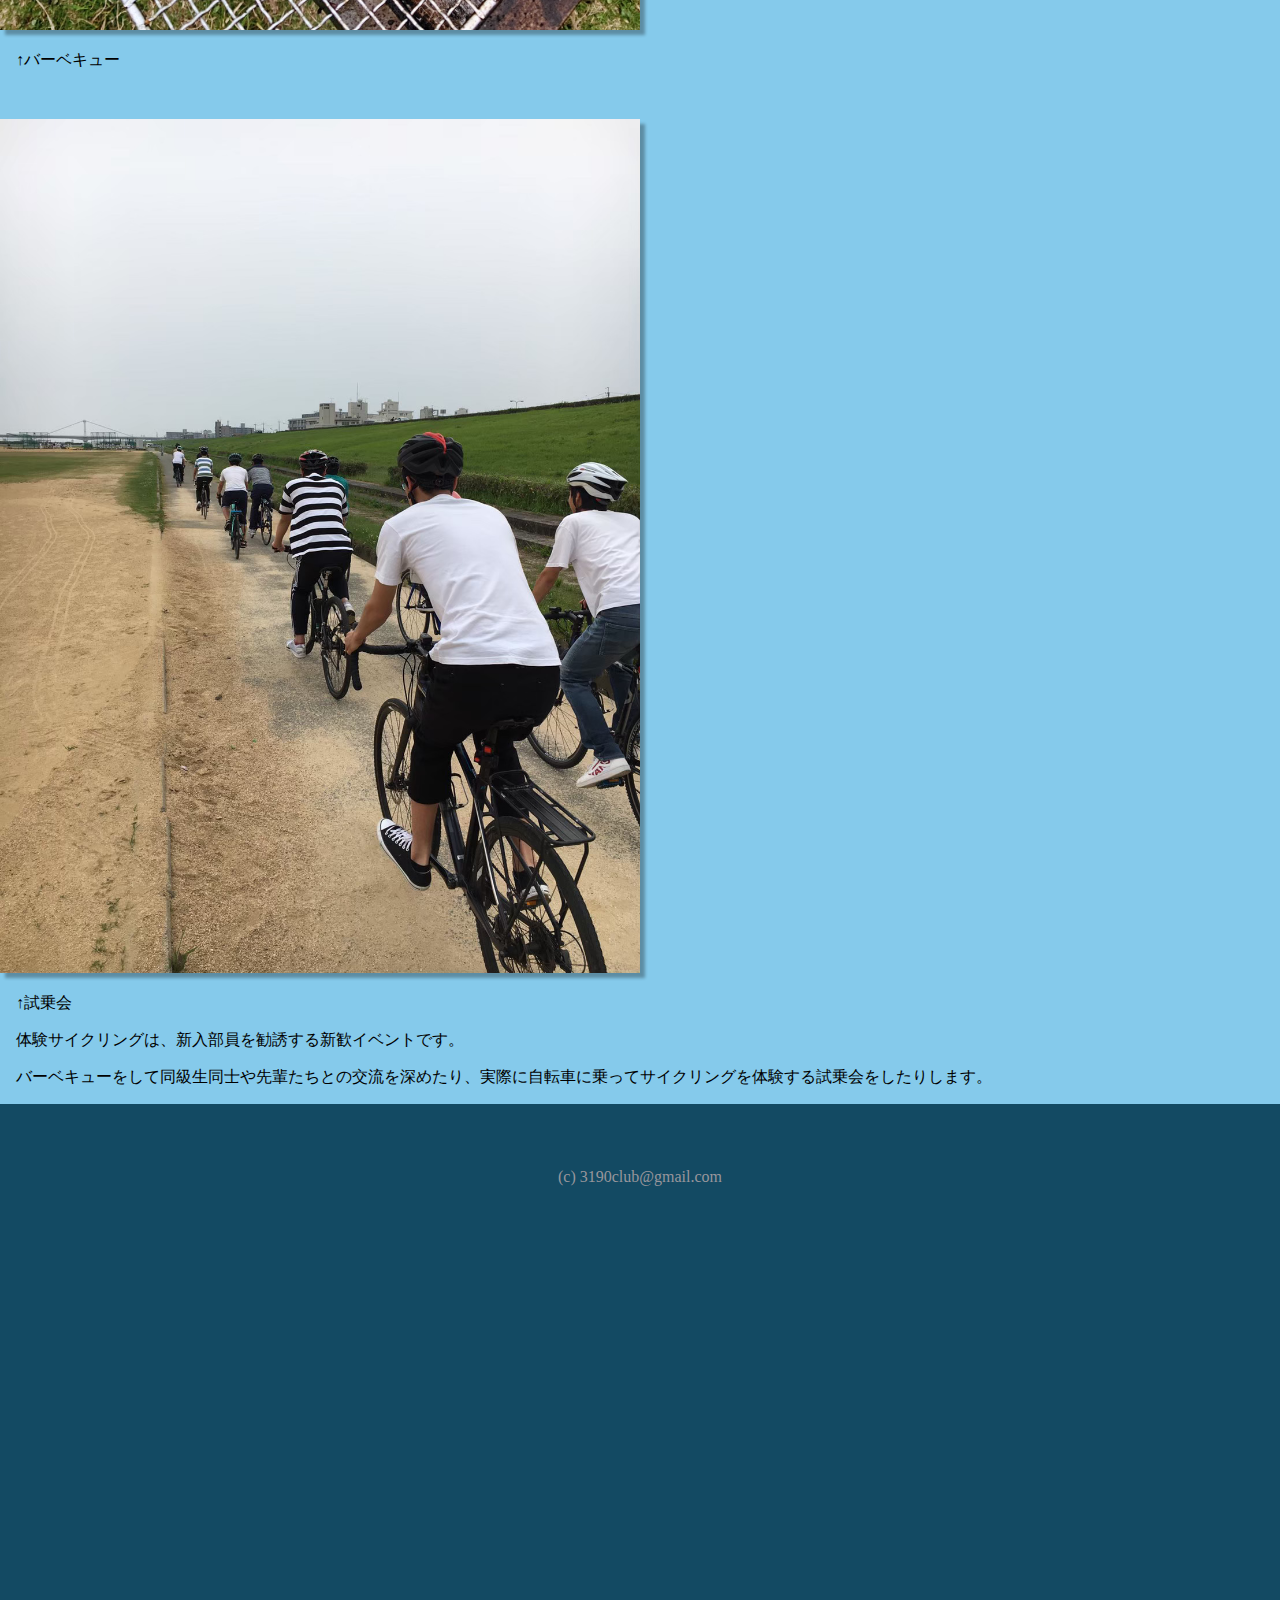
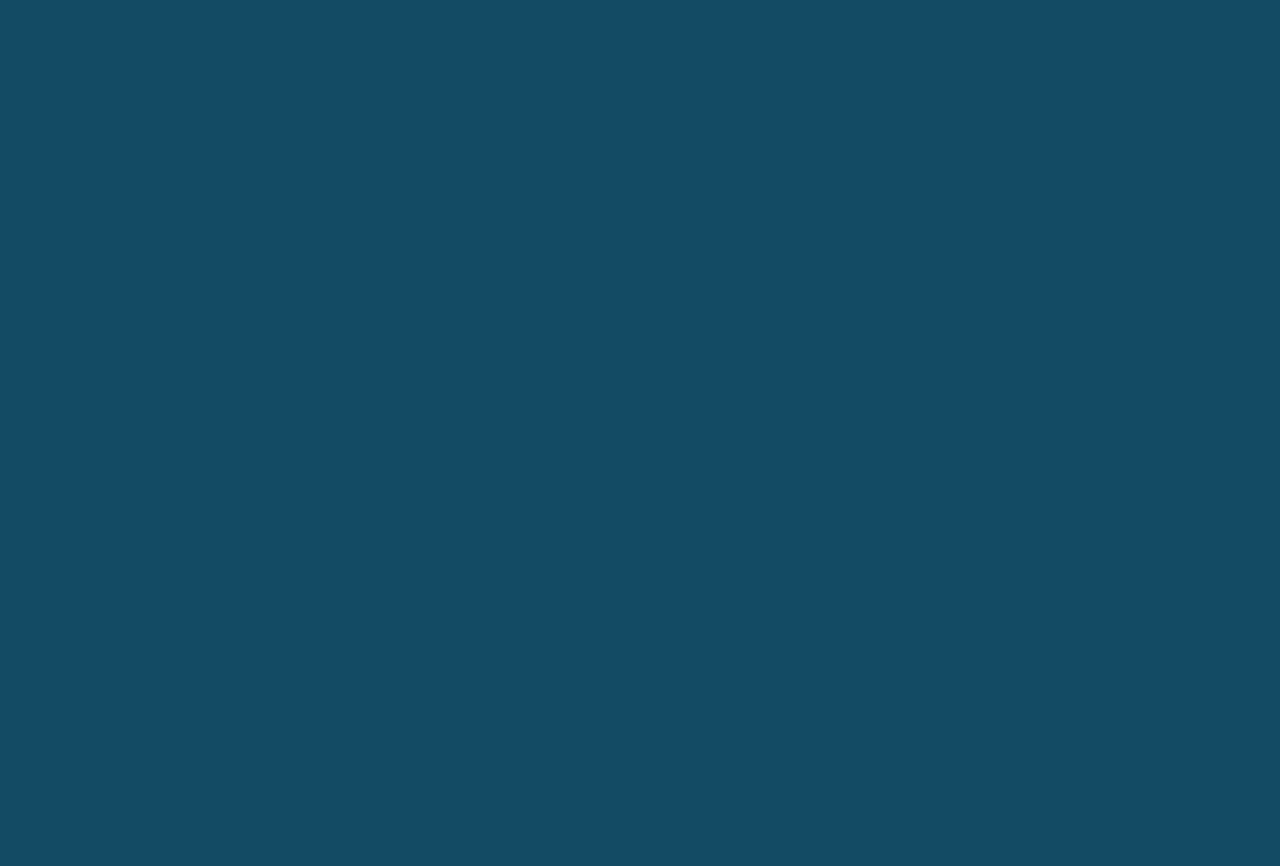
<file: trial.html>
<!DOCTYPE html>
<html>
    <head>
        <meta charset="utf-8">
        <meta name="viewport" content="width=device-width, initial-scale=1"> <!--スマホにも対応-->
        <title>体験サイクリング</title>
        <link rel="stylesheet" href="css/styles.css">
        <link rel="icon" href="favicon.JPG">
    </head>
    <body>
        <header>
            <ul>
                <a href="index.html"><img class="top" src="favicon.JPG"></a>
                <div class="head">
                    <li><a class="btn" href="index.html">Top</a></li>
                    <li><a class="btn" href="activities.html">活動紹介</a></li>
                    <li><a class="btn" href="sns.html">SNS</a></li>
                </div>
            </ul>
        </header>

        <section class="event trial">
            <h1><font face="HG行書体">体験サイクリング</font></h1>
            <h2>開催月　4月</h2>
            <img src="img/trial1.JPG">
            <p>↑河川敷に集まる様子</p>
            <img src="img/trial2.JPG">
            <p>↑バーベキュー</p>
            <img src="img/trial3.JPG">
            <p>↑試乗会</p>
            <p>体験サイクリングは、新入部員を勧誘する新歓イベントです。</p>
            <p>バーベキューをして同級生同士や先輩たちとの交流を深めたり、実際に自転車に乗ってサイクリングを体験する試乗会をしたりします。</p>
        </section>
        

        <footer>
            (c) 3190club@gmail.com
        </footer>
    </body>
</html>
</file>
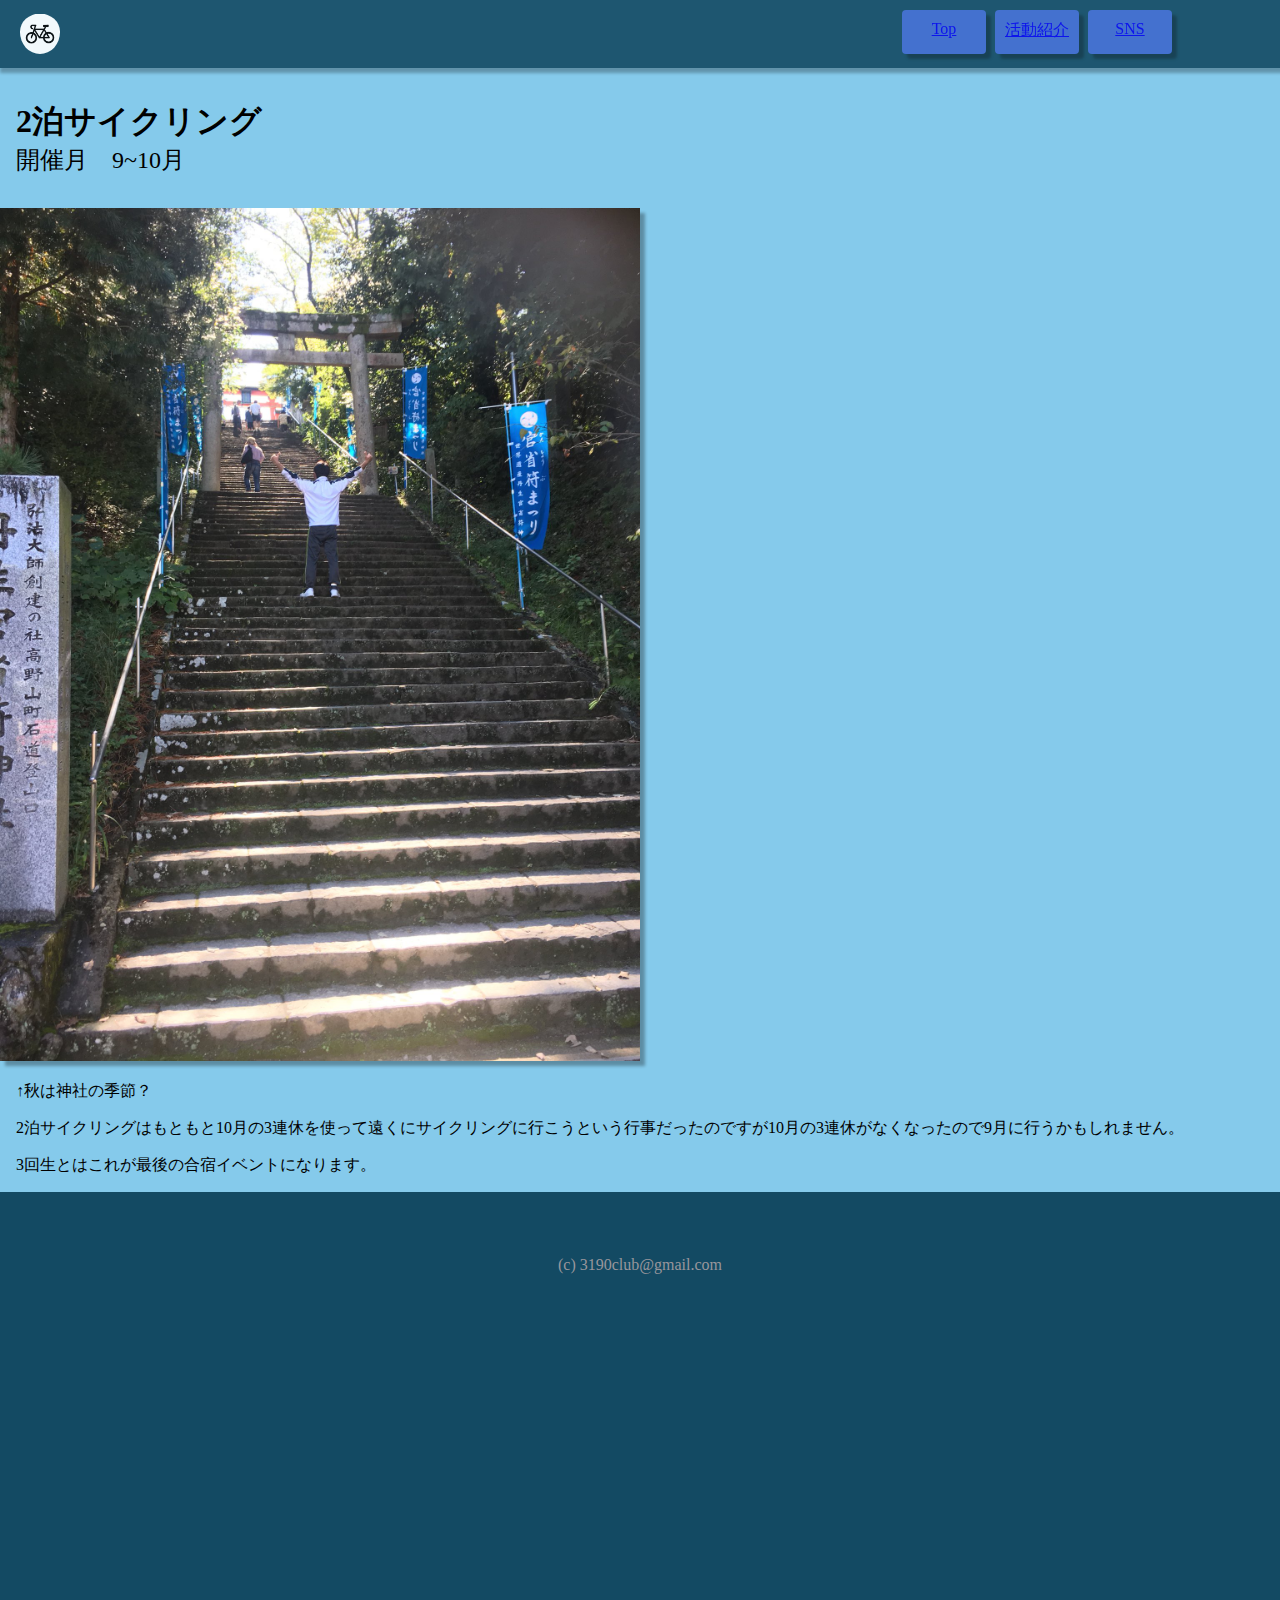
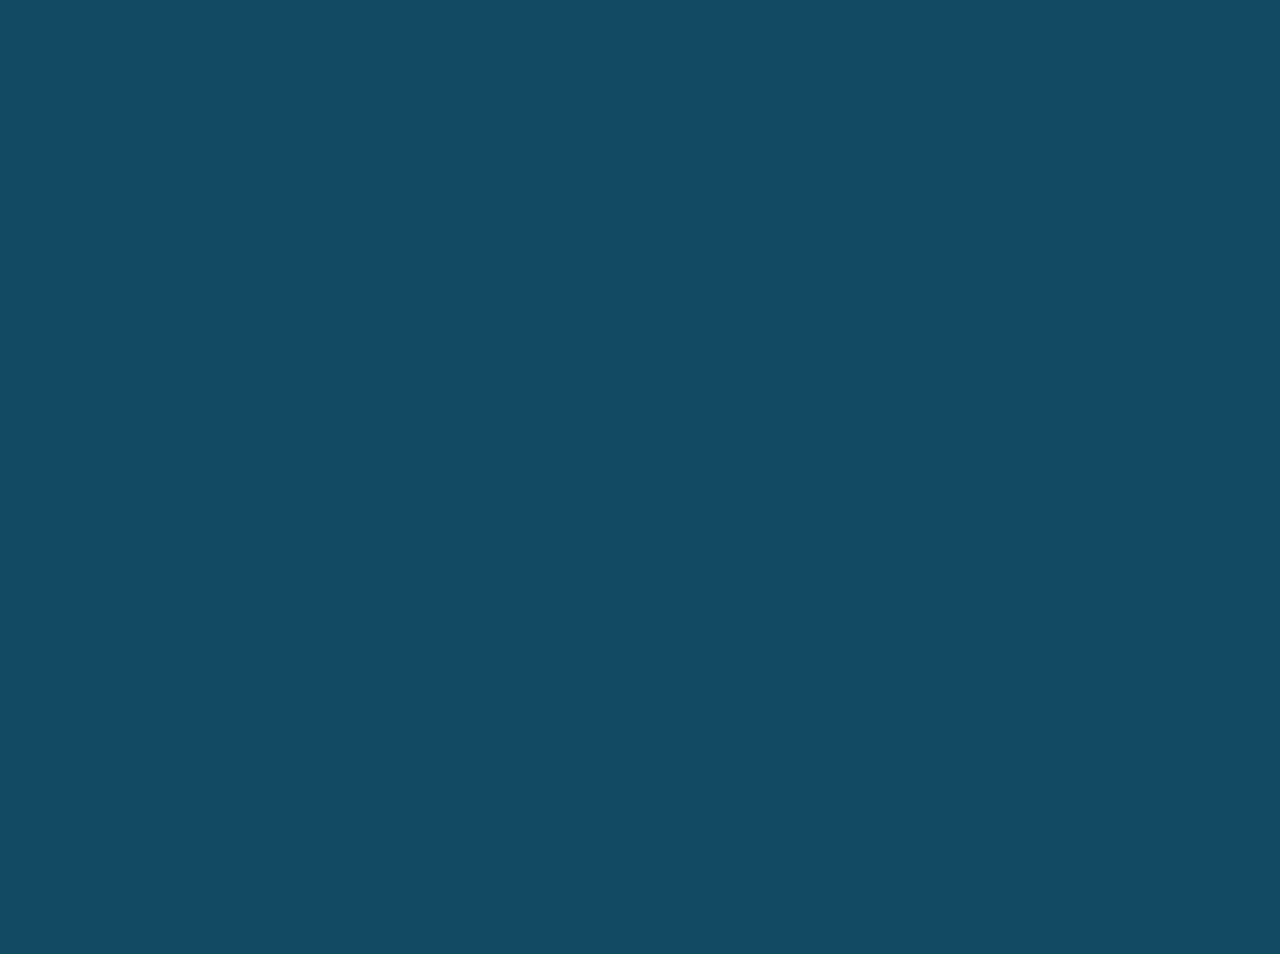
<file: two-night.html>
<!DOCTYPE html>
<html>
    <head>
        <meta charset="utf-8">
        <meta name="viewport" content="width=device-width, initial-scale=1"> <!--スマホにも対応-->
        <title>2泊サイクリング</title>
        <link rel="stylesheet" href="css/styles.css">
        <link rel="icon" href="favicon.JPG">
    </head>
    <body>
        <header>
            <ul>
                <a href="index.html"><img class="top" src="favicon.JPG"></a>
                <div class="head">
                    <li><a class="btn" href="index.html">Top</a></li>
                    <li><a class="btn" href="activities.html">活動紹介</a></li>
                    <li><a class="btn" href="sns.html">SNS</a></li>
                </div>
            </ul>
        </header>

        <section class="event two-night">
            <h1><font face="HG行書体">2泊サイクリング</font></h1>
            <h2>開催月　9~10月</h2>
            <img src="img/two-night.JPG">
            <p>↑秋は神社の季節？</p>
        
            <p>2泊サイクリングはもともと10月の3連休を使って遠くにサイクリングに行こうという行事だったのですが10月の3連休がなくなったので9月に行うかもしれません。</p>
            <p>3回生とはこれが最後の合宿イベントになります。</p>
        </section>
        

        <footer>
            (c) 3190club@gmail.com
        </footer>
    </body>
</html>
</file>
<file: css/styles.css>
body {
    margin: 0;
    background: #85caeb;
}

header {
    width: 100%;
    text-align: center;
    position: relative;
}

header ul {
    width: 90%;
    top: 0;
    margin-top: 0;
    margin-bottom: 0;
    padding: 10px 20px;
    padding-right: 100%;
    background: #134a63;
    opacity: .9;
    color: #fff;
    box-shadow: 0px 5px 3px rgba(0, 0, 0, 0.3);
    list-style: none;
    display: flex;
    justify-content: space-between; /*主軸にそって等間隔*/
    position: fixed;
    z-index: 1;
}

header .top{
    margin: 0;
    padding-top: 3.5px;
    width: 40px;
    height: 40px;
    border-radius: 50%;
}

header .head {
    display: flex;
    width: 270px;
    justify-content: space-between;
}

header .btn{
    width: 64px;
    height: 24px;
    display: block;
    padding: 10px;
    background:  #3d68cc;
    border-radius: 4px;
    box-shadow: 5px 5px 3px rgba(0, 0, 0, 0.3);
}

header .btn:hover {
    opacity: .8;
    box-shadow: 2px 2px 1px rgba(0, 0, 0, 0.3);;
}

.title_image {
    width: 100%;
    height: 500px;
    margin-top: 70px;
    object-fit: cover;
}

.title_text {
    display: flex;
    justify-content: center;
    position: absolute;
    font-size: 1.5em;
    top: 30%;
    right: 10%;
    left: 10%;

    animation: popup 4s forwards;
}

@keyframes popup {
    0% {
        transform: translate(20px);
        opacity: 0;
    }
    10% {
        transform: translate(20px);
        opacity: 0;
        animation-timing-function: ease-out;
    }
    100% {
        transform: none;
        opacity: 1;
    }
}

.index > h1 {
    font-size: 2em;
    color: #fff;
    text-shadow: 2px 2px 1px black;
}

.container > section {
    display: flex;
    margin: 32px auto;
}

.index img {
    width: 100%;
    box-shadow: 5px 5px 3px rgba(0, 0, 0, 0.3);
}

.index > h1 {
    text-align: center;
    margin: 64px 0;
}

.index .pic {
    width: 70%;
    margin-bottom: 32px;
}

.index section {
    justify-content: space-between;
}

.index section:nth-child(even) {
    flex-direction: row-reverse;
}

.index .info {
    writing-mode: vertical-rl;
    padding-top: 64px;
    margin-left: auto;
    margin-right: auto;
    text-shadow: 1px 1px 1px rgba(0, 0, 0, 0.3);
}

.index .info:nth-child(2) {
    padding-right: 32px;
}

footer {
    padding: 64px;
    padding-bottom: 100%;
    background: #134a63;
    color: #98969c;
    text-align: center;
}

@media (max-width: 700px) {
    .title_text {
        display: block;
        position: absolute;
        font-size: 1em;
        top: 30%;
        right: 10%;
        left: 10%;
    }

    .container > section {
        display: block;
    }

    .index .pic {
        width: 100%;
    }

    .index .info {
        writing-mode: vertical-rl;
        width: 75%;
        margin: 10px 0;
        padding-top: 0;
        padding-right: 10%;
        padding-left: 10%;
    }
}

.activities {
    margin-top: 100px;
}

.activities h1 {
    margin: 0 64px;
}

.activities ul {
    width: 200px;
    margin-left: 32px;
    background-color: oldlace;
    border-radius: 4px;
    padding: 16px;
    
}

.activities li {
    list-style-type: none;
    margin: 32px auto;
    box-shadow: 5px 5px 3px rgba(0, 0, 0, 0.3);
}

.activities li:hover {
    background: #fff;
}

.activities a {
    display: block;
}

.event {
    margin-top: 100px;
}

.event h1 {
    font-size: 2em;
    margin: auto 16px;
}

.event h2 {
    font-weight: normal;
    margin: auto 16px;
}

.event img {
    width: 50%;
    box-shadow: 5px 5px 3px rgba(0, 0, 0, 0.3);
    margin-top: 32px;
}

.event p {
    margin: 16px;
}

.sns {
    margin: 32px;
    margin-top: 100px;
}

.sns div {
    display: flex;
    align-items: center;
    justify-content: space-between;
    margin-right: 50%;
}

.sns img {
    width: 128px;
    height: 128px;
    object-fit: cover;
    border-radius: 50%;
}
</file>
